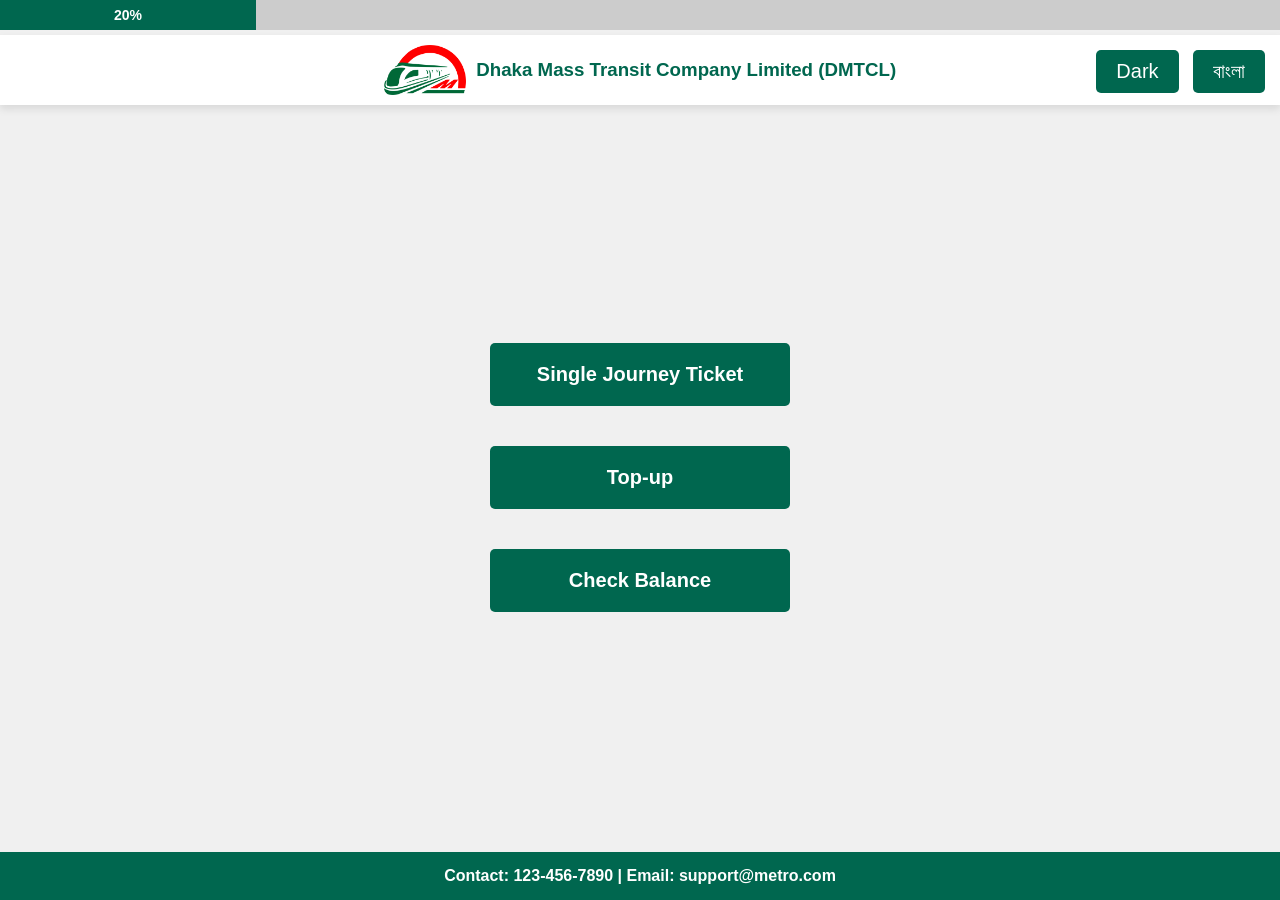
<file: index.html>
<!DOCTYPE html>
<html lang="bn">
<head>
  <meta charset="UTF-8">
  <meta name="viewport" content="width=device-width, initial-scale=1.0">
  <title>MRT Vending Machine</title>
  <link rel="stylesheet" href="./style_index.css">
</head>
<body>

  <!-- Progress Bar Section -->
  <div class="progress-container">
    <div class="progress-bar" id="progressBar">
      20%
    </div>
  </div>

  <!-- Header Section -->
  <div class="header">
    <!-- Logo on the left side -->
    <img src="./dmtcl.png" alt="DMTC Logo">
    <h3 id="headerText">Dhaka Mass Transit Company Limited (DMTCL)</h3>
    <div class="top-right">
      <button id="themeToggle" class="nav-btn">Dark</button>
      <button id="langToggle" class="nav-btn">বাংলা</button>
    </div>
  </div>

  <!-- Main Content Section -->
  <div class="main">
   <a href="./destination.html"> <button class="btn">Single Journey Ticket</button> </a>
   <a href="./place_mrt.html"><button class="btn">Top-up</button></a> 
 <a href="./check_balance_mrt_place.html">  <button class="btn">Check Balance</button> </a>
    <button style="display: none;" class="btn">Help</button>
  </div>

  <!-- Footer Section -->
  <div class="footer">
    <p id="footerText">Contact: 123-456-7890 | Email: support@metro.com</p>
  </div>

  <script>
    // Theme Toggle Logic
    const themeToggle = document.getElementById('themeToggle');
    themeToggle.addEventListener('click', () => {
      document.body.classList.toggle('dark-theme');
    });

    // Language Toggle Logic (Simple Toggle between Bangla and English)
    const langToggle = document.getElementById('langToggle');
    const headerText = document.getElementById('headerText');
    const footerText = document.getElementById('footerText');
    langToggle.addEventListener('click', () => {
      const buttons = document.querySelectorAll('.btn');
      if (langToggle.innerText === 'বাংলা') {
        buttons[0].innerText = 'একক যাত্রার টিকেট';
        buttons[1].innerText = 'টপ-আপ';
        buttons[2].innerText = 'ব্যালেন্স দেখুন';
        buttons[3].innerText = 'সাহায্য';
        headerText.innerText = 'ঢাকা ম্যাস ট্রানজিট কোম্পানি লিমিটেড (ডিএমটিসিএল)';
        footerText.innerText = 'যোগাযোগ: ১২৩-৪৫৬-৭৮৯০ | ইমেইল: support@metro.com';
        langToggle.innerText = 'English';
      } else {
        buttons[0].innerText = 'Single Journey Ticket';
        buttons[1].innerText = 'Top-up';
        buttons[2].innerText = 'Check Balance';
        buttons[3].innerText = 'Help';
        headerText.innerText = 'Dhaka Mass Transit Company Limited (DMTCL)';
        footerText.innerText = 'Contact: 123-456-7890 | Email: support@metro.com';
        langToggle.innerText = 'বাংলা';
      }
    });
  </script>
</body>
</html>
</file>
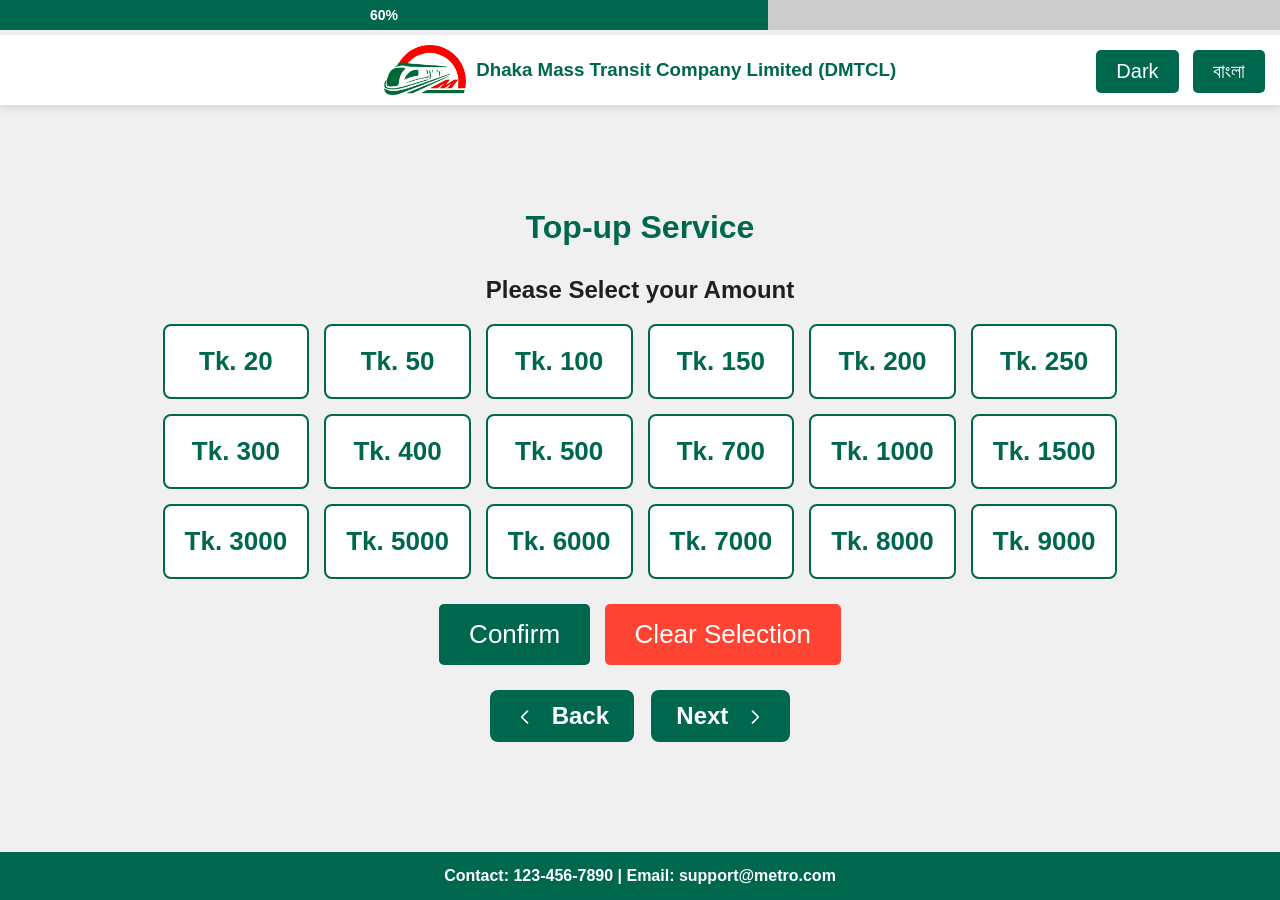
<file: amount.html>
<!DOCTYPE html>
<html lang="bn">
<head>
  <meta charset="UTF-8">
  <meta name="viewport" content="width=device-width, initial-scale=1.0">
  <title>MRT Vending Machine</title>
  <link rel="stylesheet" href="./style_amount.css">
  <style>
      /* Reset default margin and padding */
 
  </style>
</head>
<body>

  <!-- Progress Bar Section -->
  <div class="progress-container">
    <div class="progress-bar" id="progressBar">
      60%
    </div>
  </div>

  <!-- Header Section -->
  <div class="header">
    <!-- Logo on the left side -->
    <img src="./dmtcl.png" alt="DMTC Logo">
    <h3 id="headerText">Dhaka Mass Transit Company Limited (DMTCL)</h3>
    <div class="top-right">
      <button id="themeToggle" class="nav-btn">Dark</button>
      <button id="langToggle" class="nav-btn">বাংলা</button>
    </div>
  </div>

  <!-- Main Content Section -->
  <div class="main">
    <h1 style="color:#00674f;margin-top: 15px;">Top-up Service</h1>
    <h2 style="color:#1f1f1f;margin-top: 30px;">Please Select your Amount</h2>
    <div class="button-container-amount">
      <button class="btn-amount">Tk. 20</button>
      <button class="btn-amount">Tk. 50</button>
      <button class="btn-amount">Tk. 100</button>
      <button class="btn-amount">Tk. 150</button>
      <button class="btn-amount">Tk. 200</button>
      <button class="btn-amount">Tk. 250</button>
      <button class="btn-amount">Tk. 300</button>
      <button class="btn-amount">Tk. 400</button>
      <button class="btn-amount">Tk. 500</button>
      <button class="btn-amount">Tk. 700</button>
      <button class="btn-amount">Tk. 1000</button>
      <button class="btn-amount">Tk. 1500</button>
      <button class="btn-amount">Tk. 3000</button>
      <button class="btn-amount">Tk. 5000</button>
      <button class="btn-amount">Tk. 6000</button>
      <button class="btn-amount">Tk. 7000</button>
      <button class="btn-amount">Tk. 8000</button>
      <button class="btn-amount">Tk. 9000</button>
    </div>
    <div>

    </div>

    <div class="btn-container">
        <button class="confirm-btn" id="confirmBtn">Confirm</button>
        <button class="clear-btn" id="clearBtn">Clear Selection</button>
      </div>
     <!-- Added Clear Button -->




       <!-- arrow -->
  <div class="button-container-arrow">
    <!-- Back Button -->
    <button class="btn-arrow btn-back" onclick="goBack()">
      <svg xmlns="http://www.w3.org/2000/svg" fill="none" viewBox="0 0 24 24" stroke="currentColor" width="20" height="20">
        <path stroke-linecap="round" stroke-linejoin="round" stroke-width="2" d="M15 19l-7-7 7-7" />
      </svg>
      Back
    </button>

    <!-- Next Button -->
    <button class="btn-arrow btn-next" onclick="goNext()">
      Next
      <svg xmlns="http://www.w3.org/2000/svg" fill="none" viewBox="0 0 24 24" stroke="currentColor" width="20" height="20">
        <path stroke-linecap="round" stroke-linejoin="round" stroke-width="2" d="M15 19l-7-7 7-7" />
      </svg>
    </button>
  </div>
  </div>



  <!-- Modal Section -->
  <div id="amountModal" class="modal">
    <div class="modal-content">
      <h2>Please select an amount before proceeding.</h2>
      <button class="close-btn" id="closeModalBtn">Close</button>
    </div>
  </div>

  <!-- Footer Section -->
  <div class="footer">
    <p id="footerText">Contact: 123-456-7890 | Email: support@metro.com</p>
  </div>

  <script>
    // Theme Toggle Logic
    const themeToggle = document.getElementById('themeToggle');
    themeToggle.addEventListener('click', () => {
      document.body.classList.toggle('dark-theme');
    });

    // Language Toggle Logic
    const langToggle = document.getElementById('langToggle');
    const headerText = document.getElementById('headerText');
    const footerText = document.getElementById('footerText');
    langToggle.addEventListener('click', () => {
      if (langToggle.innerText === 'বাংলা') {
        headerText.innerText = 'ঢাকা ম্যাস ট্রানজিট কোম্পানি লিমিটেড (ডিএমটিসিএল)';
        footerText.innerText = 'যোগাযোগ: ১২৩-৪৫৬-৭৮৯০ | ইমেইল: support@metro.com';
        langToggle.innerText = 'English';
      } else {
        headerText.innerText = 'Dhaka Mass Transit Company Limited (DMTCL)';
        footerText.innerText = 'Contact: 123-456-7890 | Email: support@metro.com';
        langToggle.innerText = 'বাংলা';
      }
    });

    // Logic for changing button color when clicked
    let selectedAmount = null;
    const amountButtons = document.querySelectorAll('.btn-amount');
    
    amountButtons.forEach(button => {
      button.addEventListener('click', function() {
        // Remove active class from all buttons
        amountButtons.forEach(btn => btn.classList.remove('active'));
        
        // Add active class to the clicked button
        this.classList.add('active');
        
        // Set selected amount
        selectedAmount = this.innerText;
      });
    });

    // Confirm button logic
    const confirmBtn = document.getElementById('confirmBtn');
    const clearBtn = document.getElementById('clearBtn'); // Clear button element
    const amountModal = document.getElementById('amountModal');
    const closeModalBtn = document.getElementById('closeModalBtn');

    confirmBtn.addEventListener('click', () => {
      if (!selectedAmount) {
        // If no amount is selected, show modal
        amountModal.style.display = 'flex';
      } else {
        window.location.href = "./payment_card.html";
        // You can add further logic to proceed with the selected amount
      }
    });

    // Clear button logic
    clearBtn.addEventListener('click', () => {
      // Remove active class from all buttons
      amountButtons.forEach(btn => btn.classList.remove('active'));
      selectedAmount = null; // Reset selected amount
    });

    // Close the modal when the close button is clicked
    closeModalBtn.addEventListener('click', () => {
      amountModal.style.display = 'none';
    });



    function goBack() {
      window.history.back(); // Go to the previous page
    }

    function goNext() {
      window.location.href = './payment_card.html'; // Go to the next page (adjust the URL)
    }
  </script>

</body>
</html>
</file>
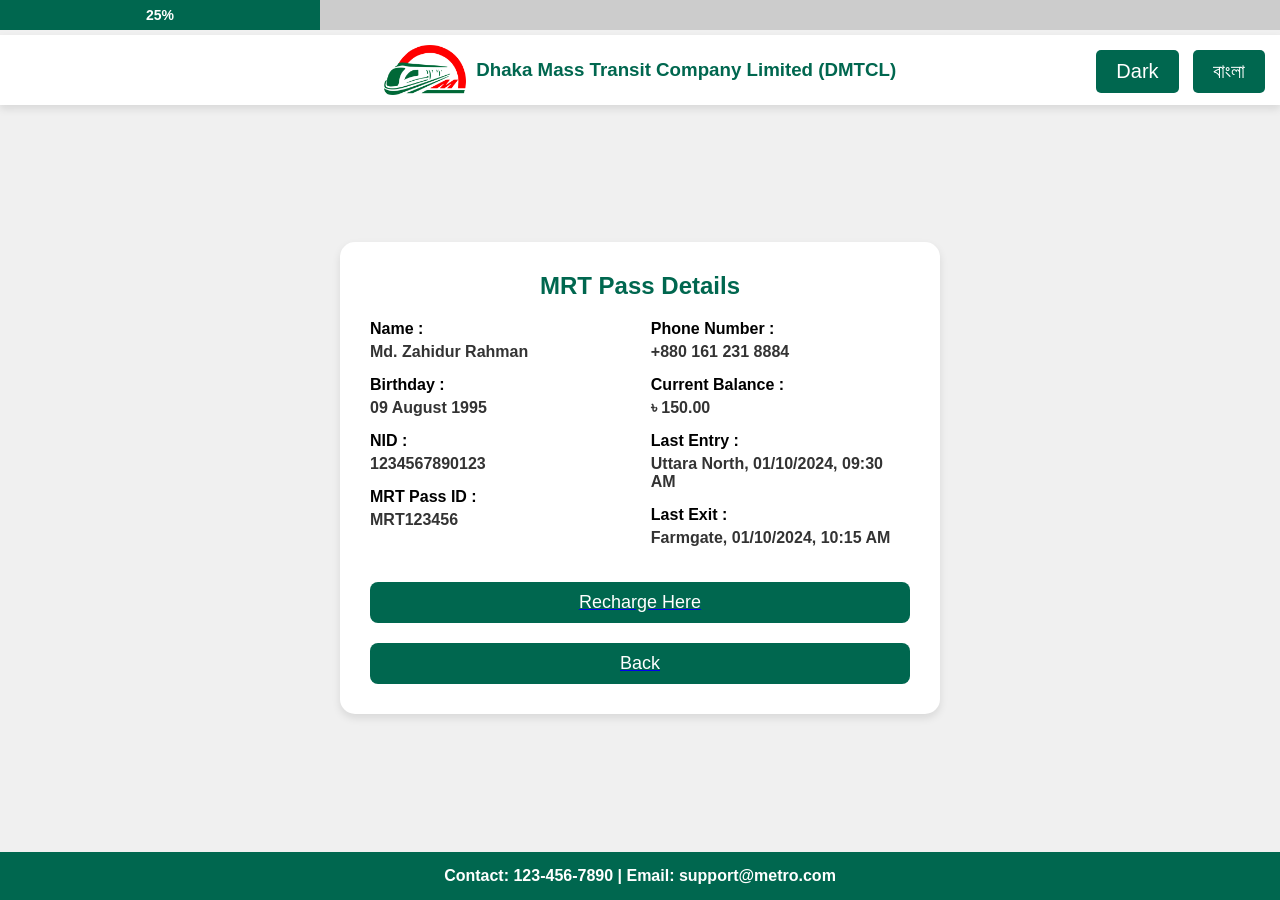
<file: check_balance_main_Screen.html>
<!DOCTYPE html>
<html lang="bn">
<head>
  <meta charset="UTF-8">
  <meta name="viewport" content="width=device-width, initial-scale=1.0">
  <title>MRT Vending Machine</title>
  <link rel="stylesheet" href="./stye_check_balance_main_screen.css">
</head>
<body>

  <!-- Progress Bar Section -->
  <div class="progress-container">
    <div class="progress-bar" id="progressBar">
      25%
    </div>
  </div>

  <!-- Header Section -->
  <div class="header">
    <!-- Logo on the left side -->
    <img src="./dmtcl.png" alt="DMTC Logo">
    <h3 id="headerText">Dhaka Mass Transit Company Limited (DMTCL)</h3>
    <div class="top-right">
      <button id="themeToggle" class="nav-btn">Dark</button>
      <button id="langToggle" class="nav-btn">বাংলা</button>
    </div>
  </div>

  <!-- Main Content Section -->
  <div class="main">
    <div class="card-info">
        <h2>MRT Pass Details</h2>
        
        <div class="info-container">
          <!-- First column -->
          <div class="info-column">
            <div class="info-group">
              <label for="name">Name :</label>
              <span id="name">Md. Zahidur Rahman</span>
            </div>
            
            <div class="info-group">
                <label for="bday">Birthday :</label>
                <span id="nid">09 August 1995</span>
              </div>
            
            <div class="info-group">
              <label for="nid">NID : </label>
              <span id="nid">1234567890123</span>
            </div>
        
            <div class="info-group">
              <label for="mrtPassId">MRT Pass ID : </label>
              <span id="mrtPassId">MRT123456</span>
            </div>
          </div>
    
          <!-- Second column -->
          <div class="info-column">
            <div class="info-group">
              <label for="phone">Phone Number : </label>
              <span id="phone">+880 161 231 8884</span>
            </div>
        
            <div class="info-group">
              <label for="balance">Current Balance : </label>
              <span id="balance">৳ 150.00</span>
            </div>
        
            <div class="info-group">
              <label for="lastEntry">Last Entry : </label>
              <span id="lastEntry">Uttara North, 01/10/2024, 09:30 AM</span>
            </div>
        
            <div class="info-group">
              <label for="lastExit">Last Exit : </label>
              <span id="lastExit">Farmgate, 01/10/2024, 10:15 AM</span>
            </div>
            
          </div>
          
          
        </div>
        <a href="./amount.html">
            <button class="recharge-btn">Recharge Here</button>
        </a>
        <a href="./index.html"><button class="back-btn">Back</button></a>
            
        </a>
  </div>

  <!-- Footer Section -->
  <div class="footer">
    <p id="footerText">Contact: 123-456-7890 | Email: support@metro.com</p>
  </div>

  <script>
    // Theme Toggle Logic
    const themeToggle = document.getElementById('themeToggle');
    themeToggle.addEventListener('click', () => {
      document.body.classList.toggle('dark-theme');
    });

    // Language Toggle Logic (Simple Toggle between Bangla and English)
    const langToggle = document.getElementById('langToggle');
    const headerText = document.getElementById('headerText');
    const footerText = document.getElementById('footerText');
    langToggle.addEventListener('click', () => {
      const buttons = document.querySelectorAll('.btn');
      if (langToggle.innerText === 'বাংলা') {
     
        headerText.innerText = 'ঢাকা ম্যাস ট্রানজিট কোম্পানি লিমিটেড (ডিএমটিসিএল)';
        footerText.innerText = 'যোগাযোগ: ১২৩-৪৫৬-৭৮৯০ | ইমেইল: support@metro.com';
        langToggle.innerText = 'English';
      } else {
 
        headerText.innerText = 'Dhaka Mass Transit Company Limited (DMTCL)';
        footerText.innerText = 'Contact: 123-456-7890 | Email: support@metro.com';
        langToggle.innerText = 'বাংলা';
      }
    });
  </script>
</body>
</html>
</file>
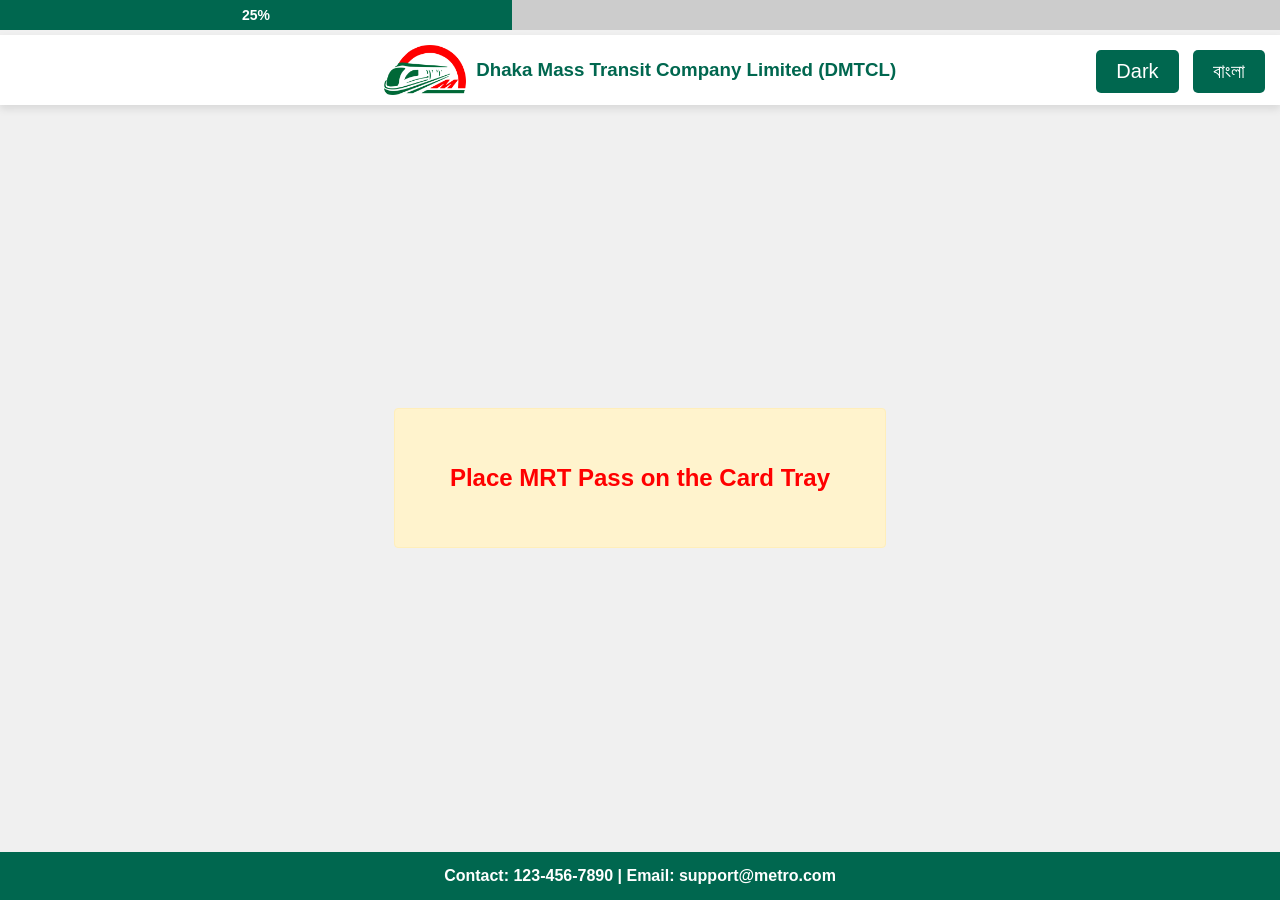
<file: check_balance_mrt_place.html>
<!DOCTYPE html>
<html lang="bn">
<head>
  <meta charset="UTF-8">
  <meta name="viewport" content="width=device-width, initial-scale=1.0">
  <title>MRT Vending Machine</title>
  <link rel="stylesheet" href="./style_place_mrt.css">
</head>
<body>

  <!-- Progress Bar Section -->
  <div class="progress-container">
    <div class="progress-bar" id="progressBar">
      25%
    </div>
  </div>

  <!-- Header Section -->
  <div class="header">
    <!-- Logo on the left side -->
    <img src="./dmtcl.png" alt="DMTC Logo">
    <h3 id="headerText">Dhaka Mass Transit Company Limited (DMTCL)</h3>
    <div class="top-right">
      <button id="themeToggle" class="nav-btn">Dark</button>
      <button id="langToggle" class="nav-btn">বাংলা</button>
    </div>
  </div>

  <!-- Main Content Section -->
  <div class="main">
    <div class="alert alert-warning">
        Place MRT Pass on the Card Tray
        
    </div>
  </div>

  <!-- Footer Section -->
  <div class="footer">
    <p id="footerText">Contact: 123-456-7890 | Email: support@metro.com</p>
  </div>

  <script>
    // Theme Toggle Logic
    const themeToggle = document.getElementById('themeToggle');
    themeToggle.addEventListener('click', () => {
      document.body.classList.toggle('dark-theme');
    });

    // Language Toggle Logic (Simple Toggle between Bangla and English)
    const langToggle = document.getElementById('langToggle');
    const headerText = document.getElementById('headerText');
    const footerText = document.getElementById('footerText');
    langToggle.addEventListener('click', () => {
      const buttons = document.querySelectorAll('.btn');
      if (langToggle.innerText === 'বাংলা') {
        
         
        headerText.innerText = 'ঢাকা ম্যাস ট্রানজিট কোম্পানি লিমিটেড (ডিএমটিসিএল)';
        footerText.innerText = 'যোগাযোগ: ১২৩-৪৫৬-৭৮৯০ | ইমেইল: support@metro.com';
        langToggle.innerText = 'English';
      } else {
        headerText.innerText = 'Dhaka Mass Transit Company Limited (DMTCL)';
        footerText.innerText = 'Contact: 123-456-7890 | Email: support@metro.com';
        langToggle.innerText = 'বাংলা';
      }
    });

         function redirectAfterDelay() {
            // Wait for 5 seconds (5000 milliseconds) and then redirect
            setTimeout(function() {
                window.location.href = "check_balance_main_Screen.html"; // Replace with your target URL
            }, 3000);
        }

        // Call the function to initiate the redirection
        redirectAfterDelay();
  
  </script>
</body>
</html>
</file>
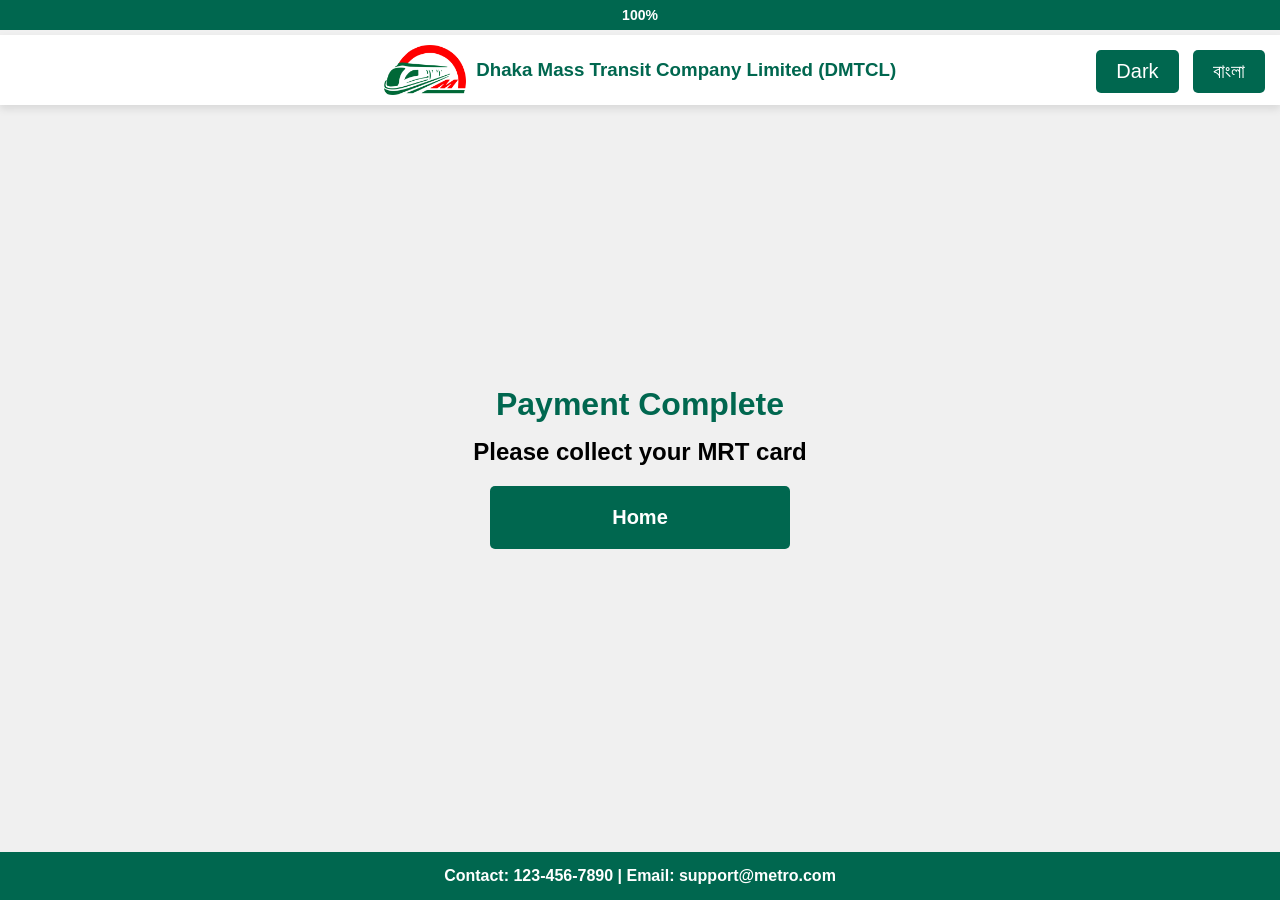
<file: completed.html>
<!DOCTYPE html>
<html lang="bn">
<head>
  <meta charset="UTF-8">
  <meta name="viewport" content="width=device-width, initial-scale=1.0">
  <title>MRT Vending Machine</title>
  <link rel="stylesheet" href="./completed.css">
</head>
<body>

  <!-- Progress Bar Section -->
  <div class="progress-container">
    <div class="progress-bar" id="progressBar">
      100%
    </div>
  </div>

  <!-- Header Section -->
  <div class="header">
    <!-- Logo on the left side -->
    <img src="./dmtcl.png" alt="DMTCL Logo">
    <h3 id="headerText">Dhaka Mass Transit Company Limited (DMTCL)</h3>
    <div class="top-right">
      <button id="themeToggle" class="nav-btn">Dark</button>
      <button id="langToggle" class="nav-btn">বাংলা</button>
    </div>
  </div>

  <!-- Main Content Section -->
  <div class="main">
    <div class="message-container" style="text-align: center; margin-top: 00px;">
      
      <h1 style="color: #00674f; font-size: 32px;">Payment Complete</h1>
      <p style="font-size: 24px;margin-top: 15px;">Please collect your MRT card</p>
      <a href="./index.html">
        <button class="btn ">Home</button>
      </a>
    </div>
  </div>

  <!-- Footer Section -->
  <div class="footer">
    <p id="footerText">Contact: 123-456-7890 | Email: support@metro.com</p>
  </div>

  <script>
    // Theme Toggle Logic
    const themeToggle = document.getElementById('themeToggle');
    themeToggle.addEventListener('click', () => {
      document.body.classList.toggle('dark-theme');
    });

    // Language Toggle Logic (Simple Toggle between Bangla and English)
    const langToggle = document.getElementById('langToggle');
    const headerText = document.getElementById('headerText');
    const footerText = document.getElementById('footerText');
    langToggle.addEventListener('click', () => {
      const buttons = document.querySelectorAll('.btn');
      if (langToggle.innerText === 'বাংলা') {
 
        headerText.innerText = 'ঢাকা ম্যাস ট্রানজিট কোম্পানি লিমিটেড (ডিএমটিসিএল)';
        footerText.innerText = 'যোগাযোগ: ১২৩-৪৫৬-৭৮৯০ | ইমেইল: support@metro.com';
        langToggle.innerText = 'English';
      } else {
 
        headerText.innerText = 'Dhaka Mass Transit Company Limited (DMTCL)';
        footerText.innerText = 'Contact: 123-456-7890 | Email: support@metro.com';
        langToggle.innerText = 'বাংলা';
      }
    });
  </script>
</body>
</html>
</file>
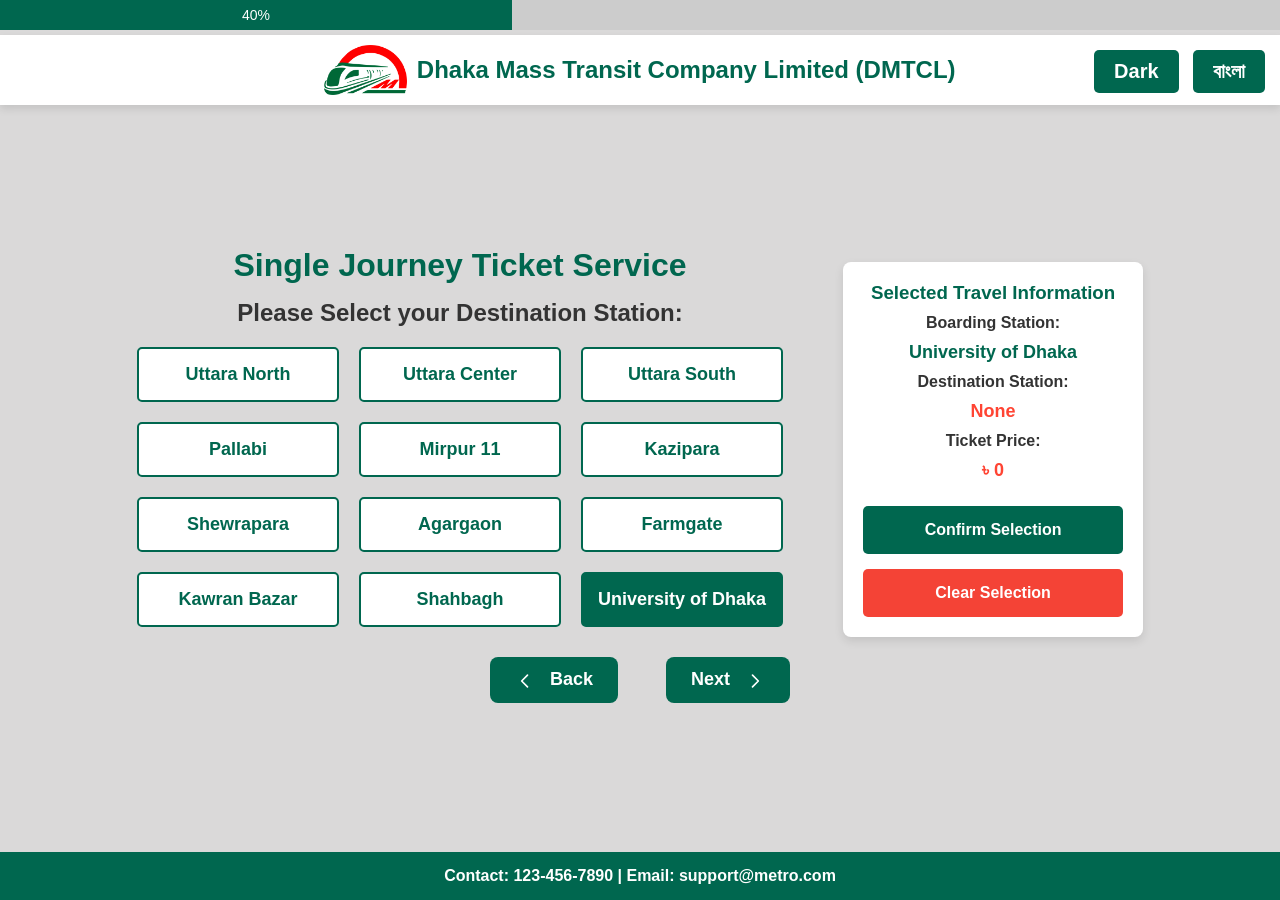
<file: destination.html>
<!DOCTYPE html>
<html lang="bn">
<head>
  <meta charset="UTF-8">
  <meta name="viewport" content="width=device-width, initial-scale=1.0">
  <title>MRT Vending Machine</title>
  <link rel="stylesheet" href="./style_destination.css">
</head>
<body>

  <!-- Progress Bar Section -->
  <div class="progress-container">
    <div class="progress-bar" id="progressBar">
      40%
    </div>
  </div>

  <!-- Header Section -->
  <div class="header">
    <!-- Logo on the left side -->
    <img src="./dmtcl.png" alt="DMTC Logo">
    <h2 id="companyName">Dhaka Mass Transit Company Limited (DMTCL)</h2>
    <div class="top-right">
      <button style="font-weight: bold;" id="themeToggle" class="nav-btn">Dark</button>
      <button style="font-weight: bold;" id="langToggle" class="nav-btn">বাংলা</button>
    </div>
  </div>

  <div class="container">
    <div class="left-column">
      <h1 style="color:#00674f;" id="selectStation">Single Journey Ticket Service</h1>  
      <h2 class="destination_h2" style=" margin-top: 15px;" id="selectStation">Please Select your Destination Station:</h2>
        <div class="station-selection">
            <button class="station-btn" data-price="60">Uttara North</button>
            <button class="station-btn" data-price="55">Uttara Center</button>
            <button class="station-btn" data-price="50">Uttara South</button>
            <button class="station-btn" data-price="45">Pallabi</button>
            <button class="station-btn" data-price="40">Mirpur 11</button>
            <button class="station-btn" data-price="35">Kazipara</button>
            <button class="station-btn" data-price="30">Shewrapara</button>
            <button class="station-btn" data-price="25">Agargaon</button>
            <button class="station-btn" data-price="20">Farmgate</button>
            <button class="station-btn" data-price="15">Kawran Bazar</button>
            <button class="station-btn" data-price="10">Shahbagh</button>
            <button class="station-btn station-btn-current" data-price="0">University of Dhaka</button>
        </div>
    </div>
    
    <div class="right-column">
      <div class="travel-info-card">
        <h3 id="travelInfoHeader">Selected Travel Information</h3>
        <div class="info">
            <p><strong id="boardingLabel">Boarding Station:</strong></p> 
            <p><span id="boardingInfo">University of Dhaka</span></p>
            <p><strong id="destinationLabel">Destination Station:</strong></p> 
            <p><span id="destinationInfo">None</span></p>
            <p><strong id="priceLabel">Ticket Price:</strong></p> 
            <p><span id="priceInfo">৳ 0</span></p>

            <button class="confirm-btn" id="confirmBtn">Confirm Selection</button>
            <button class="clear-btn" id="clearBtn">Clear Selection</button>
        </div>
      </div>
    </div>


  </div>
  <div class="button-container">
    <!-- Back Button -->
    

    <button class="btn-arrow btn-back" onclick="goBack()">
      <svg xmlns="http://www.w3.org/2000/svg" fill="none" viewBox="0 0 24 24" stroke="currentColor" width="20" height="20">
        <path stroke-linecap="round" stroke-linejoin="round" stroke-width="2" d="M15 19l-7-7 7-7" />
      </svg>
      Back
    </button> 

    <!-- Next Button -->
    <button class="btn-arrow btn-next" onclick="goNext()">
      Next
      <svg xmlns="http://www.w3.org/2000/svg" fill="none" viewBox="0 0 24 24" stroke="currentColor" width="20" height="20">
        <path stroke-linecap="round" stroke-linejoin="round" stroke-width="2" d="M15 19l-7-7 7-7" />
      </svg>
    </button>
  </div>
  <!-- Footer Section -->
  <div class="footer">
    <p style="font-weight: bold;" id="contactInfo">Contact: 123-456-7890 | Email: support@metro.com</p>
  </div>

  <script>
    // Theme Toggle Logic
    const themeToggle = document.getElementById('themeToggle');
    themeToggle.addEventListener('click', () => {
      document.body.classList.toggle('dark-theme');
    });

    // Language Toggle Logic (Simple Toggle between Bangla and English)
    const langToggle = document.getElementById('langToggle');
    langToggle.addEventListener('click', () => {
      const buttons = document.querySelectorAll('.station-btn');
      const companyName = document.getElementById('companyName');
      const selectStation = document.getElementById('selectStation');
      const travelInfoHeader = document.getElementById('travelInfoHeader');
      const boardingLabel = document.getElementById('boardingLabel');
      const destinationLabel = document.getElementById('destinationLabel');
      const priceLabel = document.getElementById('priceLabel');
      const confirmBtn = document.getElementById('confirmBtn');
      const clearBtn = document.getElementById('clearBtn');
      const contactInfo = document.getElementById('contactInfo');

      if (langToggle.innerText === 'বাংলা') {
        // Change station button text
        buttons[0].innerText = 'উত্তরা উত্তর';
        buttons[1].innerText = 'উত্তরা কেন্দ্র';
        buttons[2].innerText = 'উত্তরা দক্ষিণ';
        buttons[3].innerText = 'পল্লবী';
        buttons[4].innerText = 'মিরপুর ১১';
        buttons[5].innerText = 'কাজীপাড়া';
        buttons[6].innerText = 'শেওড়াপাড়া';
        buttons[7].innerText = 'আগারগাঁও';
        buttons[8].innerText = 'ফার্মগেট';
        buttons[9].innerText = 'কাওরান বাজার';
        buttons[10].innerText = 'শাহবাগ';
        buttons[11].innerText = 'ঢাকা বিশ্ববিদ্যালয়';

        // Change other texts to Bangla
        companyName.innerText = 'ঢাকা ম্যাস ট্রানজিট কোম্পানি লিমিটেড (ডিএমটিসিএল)';
        selectStation.innerText = 'অনুগ্রহ করে আপনার গন্তব্যস্থান নির্বাচন করুন:';
        travelInfoHeader.innerText = 'নির্বাচিত ভ্রমণ তথ্য';
        boardingLabel.innerText = 'বোর্ডিং স্টেশন:';
        destinationLabel.innerText = 'গন্তব্যস্থান স্টেশন:';
        priceLabel.innerText = 'টিকিট মূল্য:';
        confirmBtn.innerText = 'নির্বাচন নিশ্চিত করুন';
        clearBtn.innerText = 'নির্বাচন মুছুন';
        contactInfo.innerText = 'যোগাযোগ: ১২৩-৪৫৬-৭৮৯০ | ইমেইল: support@metro.com';
        
        langToggle.innerText = 'English';
      } else {
        // Change station button text back to English
        buttons[0].innerText = 'Uttara North';
        buttons[1].innerText = 'Uttara Center';
        buttons[2].innerText = 'Uttara South';
        buttons[3].innerText = 'Pallabi';
        buttons[4].innerText = 'Mirpur 11';
        buttons[5].innerText = 'Kazipara';
        buttons[6].innerText = 'Shewrapara';
        buttons[7].innerText = 'Agargaon';
        buttons[8].innerText = 'Farmgate';
        buttons[9].innerText = 'Kawran Bazar';
        buttons[10].innerText = 'Shahbagh';
        buttons[11].innerText = 'University of Dhaka';

        // Change other texts back to English
        companyName.innerText = 'Dhaka Mass Transit Company Limited (DMTCL)';
        selectStation.innerText = 'Please Select your Destination Station:';
        travelInfoHeader.innerText = 'Selected Travel Information';
        boardingLabel.innerText = 'Boarding Station:';
        destinationLabel.innerText = 'Destination Station:';
        priceLabel.innerText = 'Ticket Price:';
        confirmBtn.innerText = 'Confirm Selection';
        clearBtn.innerText = 'Clear Selection';
        contactInfo.innerText = 'Contact: 123-456-7890 | Email: support@metro.com';

        langToggle.innerText = 'বাংলা';
      }
    });
    function goBack() {
      window.history.back(); // Go to the previous page
    }

    function goNext() {
      window.location.href = './ticket_count.html'; // Go to the next page (adjust the URL)
    }
    // Station Selection Logic
    const stationButtons = document.querySelectorAll('.station-btn');
    const boardingInfo = document.getElementById('boardingInfo');
    const destinationInfo = document.getElementById('destinationInfo');
    const priceInfo = document.getElementById('priceInfo');

    // Add click event for each station button
    stationButtons.forEach(button => {
      button.addEventListener('click', () => {
        // Remove the 'selected' class from all buttons
        stationButtons.forEach(btn => btn.classList.remove('selected'));

        // Add the 'selected' class to the clicked button
        button.classList.add('selected');

        // Update the destination info text and price info
        destinationInfo.innerText = button.innerText;
        priceInfo.innerText = `৳ ${button.getAttribute('data-price')}`;
      });
    });

    // Clear Selection Logic
    const clearBtnElement = document.getElementById('clearBtn');
    clearBtnElement.addEventListener('click', () => {
       
      destinationInfo.innerText = 'None';
      priceInfo.innerText = '৳ 0';
      stationButtons.forEach(btn => btn.classList.remove('selected'));
    });

    // Confirm Selection Logic (can be expanded to submit selections)
    const confirmBtnElement = document.getElementById('confirmBtn');
    confirmBtnElement.addEventListener('click', () => {
   
      if(priceInfo.innerText!="৳ 0"){
        window.location.href = "./ticket_count.html";
      }
      
    });
  </script>
</body>
</html>
</file>
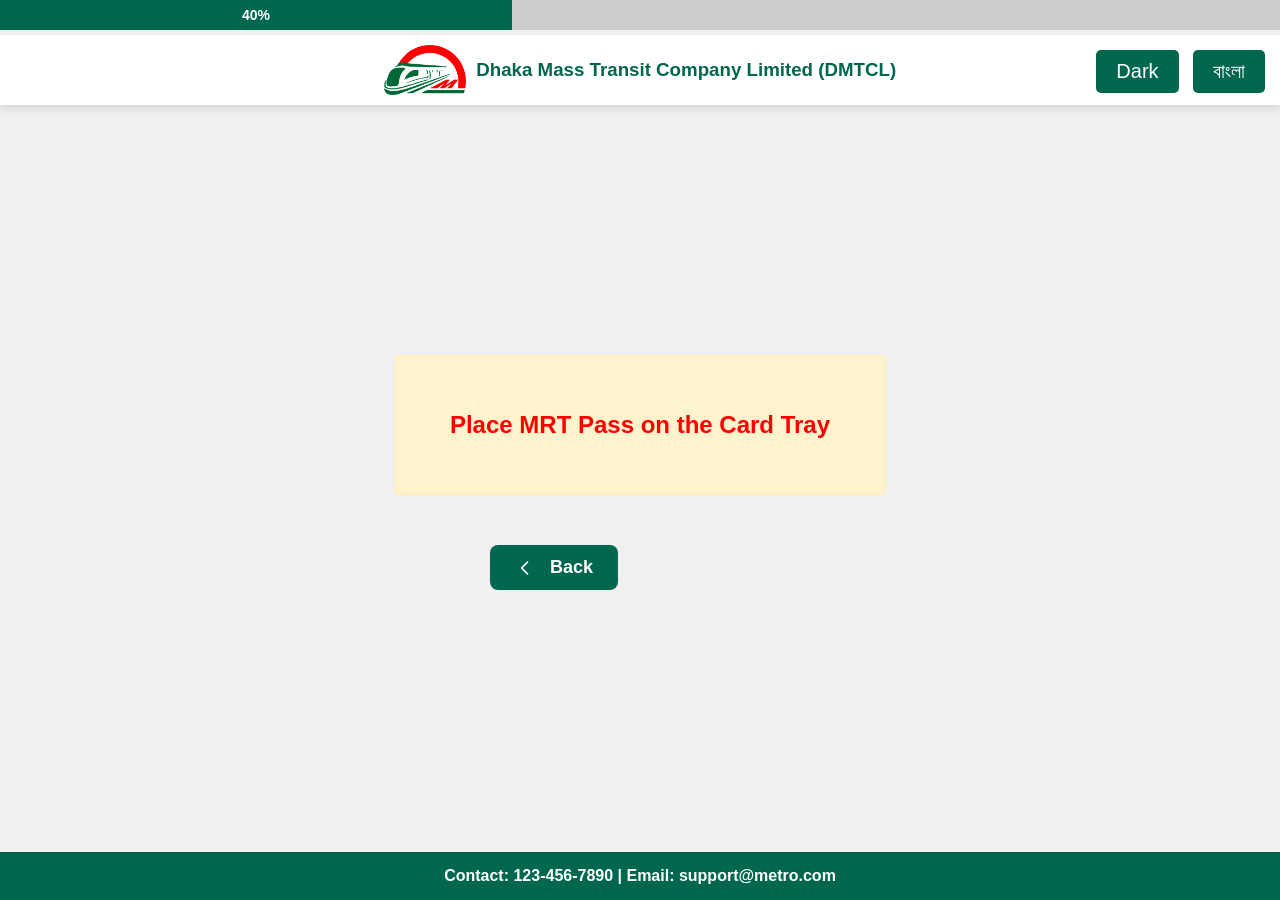
<file: place_mrt.html>
<!DOCTYPE html>
<html lang="bn">
<head>
  <meta charset="UTF-8">
  <meta name="viewport" content="width=device-width, initial-scale=1.0">
  <title>MRT Vending Machine</title>
  <link rel="stylesheet" href="./style_place_mrt.css">
</head>
<body>

  <!-- Progress Bar Section -->
  <div class="progress-container">
    <div class="progress-bar" id="progressBar">
      40%
    </div>
  </div>

  <!-- Header Section -->
  <div class="header">
    <!-- Logo on the left side -->
    <img src="./dmtcl.png" alt="DMTC Logo">
    <h3 id="headerText">Dhaka Mass Transit Company Limited (DMTCL)</h3>
    <div class="top-right">
      <button id="themeToggle" class="nav-btn">Dark</button>
      <button id="langToggle" class="nav-btn">বাংলা</button>
    </div>
  </div>

  <!-- Main Content Section -->
  <div class="main">
    <div class="alert alert-warning">
        Place MRT Pass on the Card Tray    
    </div>





        <!-- Container for Back and Next Buttons -->
        <div class="button-container-arrow">
          <!-- Back Button -->
          <button class="btn-arrow btn-back" onclick="goBack()">
            <svg xmlns="http://www.w3.org/2000/svg" fill="none" viewBox="0 0 24 24" stroke="currentColor" width="20" height="20">
              <path stroke-linecap="round" stroke-linejoin="round" stroke-width="2" d="M15 19l-7-7 7-7" />
            </svg>
            Back
          </button>
      
          <!-- Next Button -->
          <!-- <button class="btn-arrow btn-next" onclick="goNext()">
            Next
            <svg xmlns="http://www.w3.org/2000/svg" fill="none" viewBox="0 0 24 24" stroke="currentColor" width="20" height="20">
              <path stroke-linecap="round" stroke-linejoin="round" stroke-width="2" d="M15 19l-7-7 7-7" />
            </svg>
          </button> -->
        </div>
  </div>



  <!-- Footer Section -->
  <div class="footer">
    <p id="footerText">Contact: 123-456-7890 | Email: support@metro.com</p>
  </div>

  <script>
    // Theme Toggle Logic
    const themeToggle = document.getElementById('themeToggle');
    themeToggle.addEventListener('click', () => {
      document.body.classList.toggle('dark-theme');
    });

    // Language Toggle Logic (Simple Toggle between Bangla and English)
    const langToggle = document.getElementById('langToggle');
    const headerText = document.getElementById('headerText');
    const footerText = document.getElementById('footerText');
    langToggle.addEventListener('click', () => {
      const buttons = document.querySelectorAll('.btn');
      if (langToggle.innerText === 'বাংলা') {
        
         
        headerText.innerText = 'ঢাকা ম্যাস ট্রানজিট কোম্পানি লিমিটেড (ডিএমটিসিএল)';
        footerText.innerText = 'যোগাযোগ: ১২৩-৪৫৬-৭৮৯০ | ইমেইল: support@metro.com';
        langToggle.innerText = 'English';
      } else {
        headerText.innerText = 'Dhaka Mass Transit Company Limited (DMTCL)';
        footerText.innerText = 'Contact: 123-456-7890 | Email: support@metro.com';
        langToggle.innerText = 'বাংলা';
      }
    });

         function redirectAfterDelay() {
            // Wait for 5 seconds (5000 milliseconds) and then redirect
            setTimeout(function() {
                window.location.href = "./amount.html"; // Replace with your target URL
            }, 3000);
        }

        // Call the function to initiate the redirection
       redirectAfterDelay();



       function goBack() {
      window.history.back(); // Go to the previous page
    }

    function goNext() {
      window.location.href = './next-page.html'; // Go to the next page (adjust the URL)
    }
  
  </script>
</body>
</html>
</file>
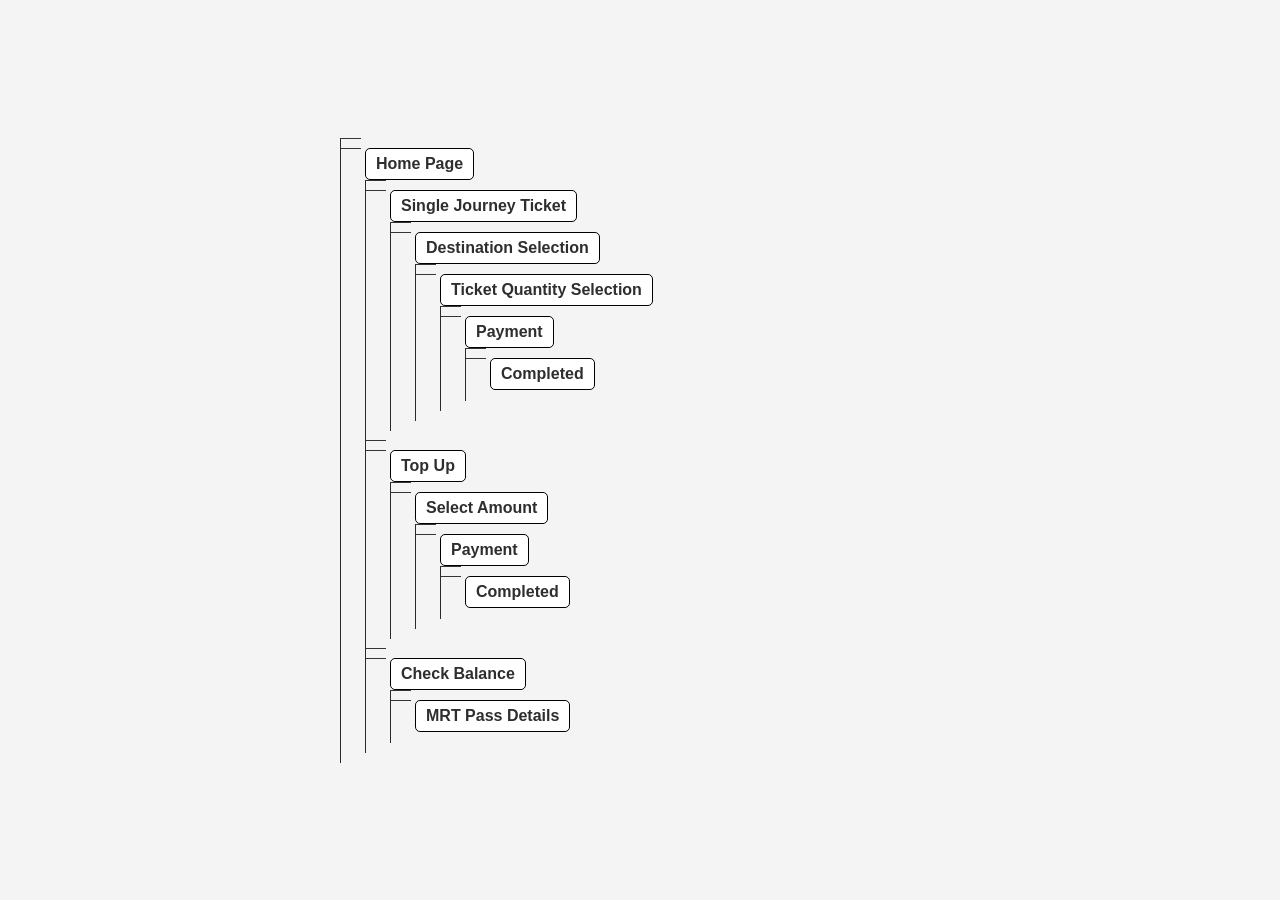
<file: test.html>
<!DOCTYPE html>
<html lang="en">
<head>
    <meta charset="UTF-8">
    <meta name="viewport" content="width=device-width, initial-scale=1.0">
    <title>Tree Testing Structure</title>
    <style>
        * {
            margin: 0;
            padding: 0;
            box-sizing: border-box;
        }

        body {
            font-family: Arial, sans-serif;
            background-color: #f4f4f4;
            display: flex;
            justify-content: center;
            align-items: center;
            height: 100vh;
        }

        .tree {
            width: 100%;
            max-width: 600px;
        }

        .tree ul {
            list-style-type: none;
            position: relative;
            padding-left: 20px;
        }

        .tree li {
            margin: 0;
            padding: 10px 5px;
            line-height: 20px;
            color: #2e2e2e;
            font-weight: 700;
            position: relative;
        }

        .tree li::before, .tree li::after {
            content: '';
            position: absolute;
            top: 0;
            left: -20px;
            border-left: 1px solid #2b2b2b;
            border-top: 1px solid #353535;
            width: 20px;
            height: 100%;
        }

        .tree li::before {
            top: 10px;
            height: 100%;
        }

        .tree li:last-child::before {
            height: 10px;
        }

        .tree li span {
            display: inline-block;
            border: 1px solid #000000;
            padding: 5px 10px;
            text-decoration: none;
            background-color: #fff;
            border-radius: 5px;
            transition: all 0.5s;
        }

        .tree li span:hover {
            background-color: #c8e4f8;
            color: #000;
        }

        .hidden {
            display: none;
        }
    </style>
</head>
<body>

    <div class="tree">
        <ul>
            <li>
                <span>Home Page</span>
                <ul>
                    <li>
                        <span>Single Journey Ticket</span>
                        <ul>
                            <li>
                                <span>Destination Selection</span>
                                <ul>
                                    <li>
                                        <span>Ticket Quantity Selection</span>
                                        <ul>
                                            <li>
                                                <span>Payment</span>
                                                <ul>
                                                    <li><span>Completed</span></li>
                                                </ul>
                                            </li>
                                        </ul>
                                    </li>
                                </ul>
                            </li>
                        </ul>
                    </li>
                    <li>
                        <span>Top Up</span>
                        <ul>
                            <li>
                                <span>Select Amount</span>
                                <ul>
                                    <li>
                                        <span>Payment</span>
                                        <ul>
                                            <li><span>Completed</span></li>
                                        </ul>
                                    </li>
                                </ul>
                            </li>
                        </ul>
                    </li>
                    <li>
                        <span>Check Balance</span>
                        <ul>
                            <li><span>MRT Pass Details</span></li>
                        </ul>
                    </li>
                </ul>
            </li>
        </ul>
    </div>

    <script>
        document.addEventListener("DOMContentLoaded", function() {
            var treeToggles = document.querySelectorAll(".tree li span");

            treeToggles.forEach(function(toggle) {
                toggle.addEventListener("click", function() {
                    var nextUl = this.nextElementSibling;
                    if (nextUl) {
                        nextUl.classList.toggle("hidden");
                    }
                });
            });
        });
    </script>

</body>
</html>
</file>
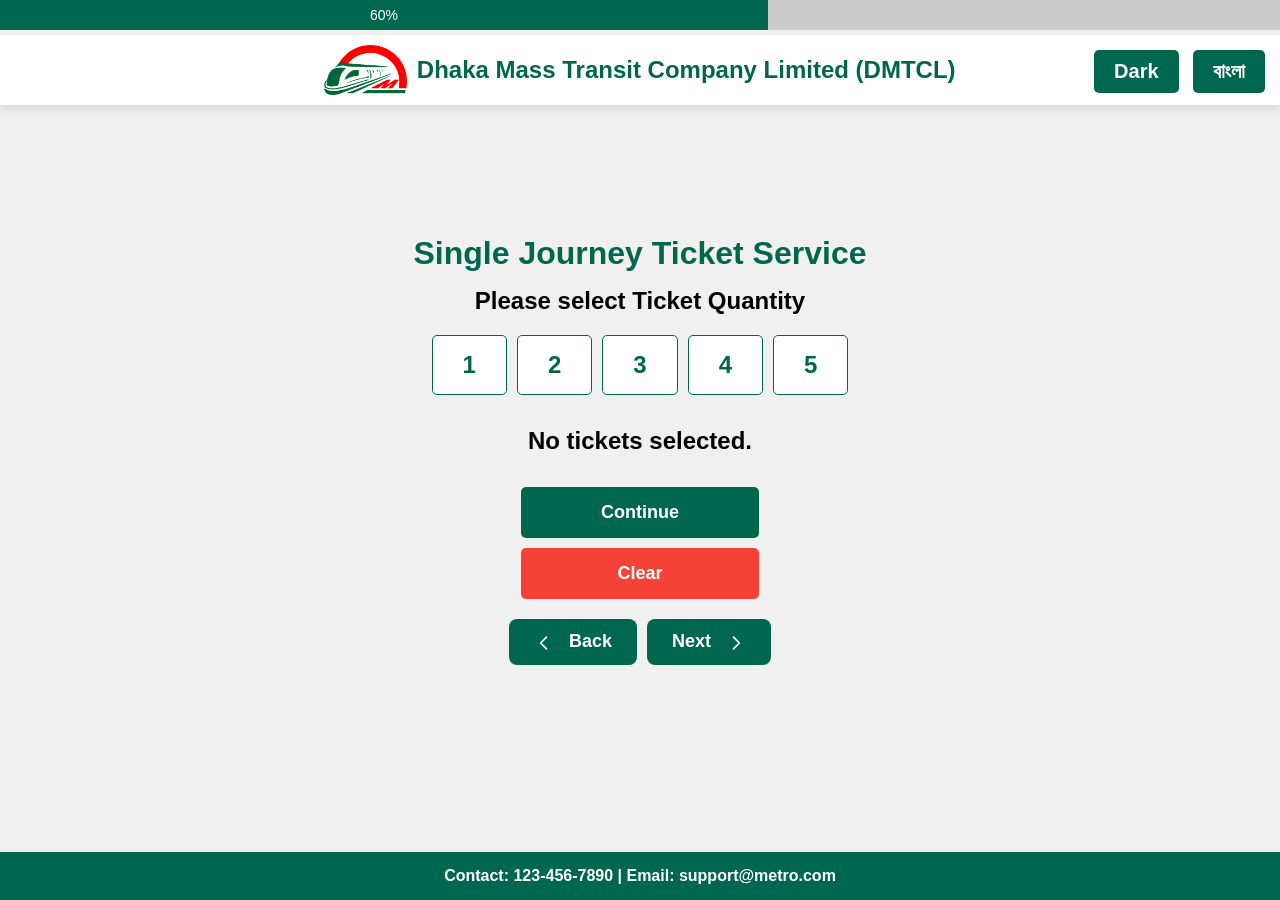
<file: ticket_count.html>
<!DOCTYPE html>
<html lang="bn">
<head>
  <meta charset="UTF-8">
  <meta name="viewport" content="width=device-width, initial-scale=1.0">
  <title>MRT Vending Machine</title>
  <link rel="stylesheet" href="./style_ticket_count.css">
  <style>


    /* Selected button style */
    .ticket-btn.selected {
      background-color: #f44336; /* Change the selected button to orange */
      border: none;
      color: white;
    }

    .dark-theme .ticket-btn.selected {
      background-color: #fc685d;;
    }

    .button-container-btn {
      margin-top: 20px;
    }

    .button-container {
      display: flex;
      justify-content: center;
      margin: 20px;
    }

    .footer, .header {
      text-align: center;
      padding: 10px;
    }

    .main {
      text-align: center;
    }
  </style>
</head>
<body>

  <!-- Progress Bar Section -->
  <div class="progress-container">
    <div class="progress-bar" id="progressBar">
      60%
    </div>
  </div>

  <!-- Header Section -->
  <div class="header">
    <!-- Logo on the left side -->
    <img src="./dmtcl.png" alt="DMTC Logo">
    <h2 id="headerText">Dhaka Mass Transit Company Limited (DMTCL)</h2>
    <div class="top-right">
      <button id="themeToggle" style="font-weight: bold;" class="nav-btn">Dark</button>
      <button id="langToggle" style="font-weight: bold;" class="nav-btn">বাংলা</button>
    </div>
  </div>

  <!-- Main Content Section -->
  <div class="main" style="margin-top: 20px;">
    <h1 style="color:#00674f;" id="selectStation">Single Journey Ticket Service</h1>  
    <h2 id="ticketHeading" style="margin-top: 15px;">Please select Ticket Quantity</h2>

    <!-- Ticket Button Selection -->
    <div class="button-container">
      <button class="ticket-btn" id="ticket1" data-value="1">1</button>
      <button class="ticket-btn" id="ticket2" data-value="2">2</button>
      <button class="ticket-btn" id="ticket3" data-value="3">3</button>
      <button class="ticket-btn" id="ticket4" data-value="4">4</button>
      <button class="ticket-btn" id="ticket5" data-value="5">5</button>
    </div>

    <!-- Information label for how many tickets are selected -->
    <h2 id="ticketCountInfo" style="font-weight: bold; margin: 12px 0px 12px 0px; text-align: center;">No tickets selected.</h2>

    <!-- Informational text above continue button to describe next step -->
    <!-- <p id="actionText" style="font-weight: bold; text-align: center;">Click 'Continue' to proceed with your selection.</p> -->

    <div class="button-container-btn">
      <button id="confirmButton">Continue</button>
      <button id="clearButton">Clear</button>
    </div>


      <!-- Container for Back and Next Buttons -->
  <div class="button-container">
    <!-- Back Button -->
   <button class="btn-arrow btn-back" onclick="goBack()">
      <svg xmlns="http://www.w3.org/2000/svg" fill="none" viewBox="0 0 24 24" stroke="currentColor" width="20" height="20">
        <path stroke-linecap="round" stroke-linejoin="round" stroke-width="2" d="M15 19l-7-7 7-7" />
      </svg>
      Back
    </button>
   
    <!-- Next Button -->
    <button class="btn-arrow btn-next" onclick="goNext()">
      Next
      <svg xmlns="http://www.w3.org/2000/svg" fill="none" viewBox="0 0 24 24" stroke="currentColor" width="20" height="20">
        <path stroke-linecap="round" stroke-linejoin="round" stroke-width="2" d="M15 19l-7-7 7-7" />
      </svg>
    </button>
  </div>
  </div>

 

  <!-- Footer Section -->
  <div class="footer">
    <p id="footerText" style="font-weight: bold;">Contact: 123-456-7890 | Email: support@metro.com</p>
  </div>

  <script>
    // Theme Toggle Logic
    const themeToggle = document.getElementById('themeToggle');
    themeToggle.addEventListener('click', () => {
      document.body.classList.toggle('dark-theme');
    });

    // Language Toggle Logic
    const langToggle = document.getElementById('langToggle');
    const headerText = document.getElementById('headerText');
    const footerText = document.getElementById('footerText');
    const ticketHeading = document.getElementById('ticketHeading');
    const ticketCountInfo = document.getElementById('ticketCountInfo');
    const actionText = document.getElementById('actionText');

    // Ticket Buttons
    const ticket1 = document.getElementById('ticket1');
    const ticket2 = document.getElementById('ticket2');
    const ticket3 = document.getElementById('ticket3');
    const ticket4 = document.getElementById('ticket4');
    const ticket5 = document.getElementById('ticket5');

    const confirmButton = document.getElementById('confirmButton');
    const clearButton = document.getElementById('clearButton');

    // Variable to store the selected ticket count
    let selectedTickets = 0;

    // Function to update the ticket count information
    function updateTicketCountInfo() {
      if (selectedTickets === 0) {
        ticketCountInfo.innerText = 'No tickets selected.';
      } else {
        ticketCountInfo.innerText = `You have selected ${selectedTickets} ticket(s).`;
      }
    }

    // Add event listeners to each ticket button
    const ticketButtons = [ticket1, ticket2, ticket3, ticket4, ticket5];
    ticketButtons.forEach(button => {
      button.addEventListener('click', () => {
        // Remove 'selected' class from all buttons
        ticketButtons.forEach(btn => btn.classList.remove('selected'));

        // Add 'selected' class to the clicked button
        button.classList.add('selected');

        // Update the selectedTickets variable
        selectedTickets = parseInt(button.getAttribute('data-value'));

        // Update the ticket count information
        updateTicketCountInfo();
      });
    });

    // Clear button logic
    clearButton.addEventListener('click', () => {
      // Reset selected tickets
      selectedTickets = 0;

      // Remove 'selected' class from all buttons
      ticketButtons.forEach(btn => btn.classList.remove('selected'));

      // Update the ticket count information
      updateTicketCountInfo();
    });

    // Confirm button logic
    confirmButton.addEventListener('click', () => {
      if (selectedTickets === 0) {
        alert('Please select a ticket quantity before proceeding.');
      } else {
        window.location.href = "./payment_pass.html";
      }
    });

    // Language toggle functionality
    langToggle.addEventListener('click', () => {
      if (langToggle.innerText === 'বাংলা') {
        // Change buttons, header, and footer to Bangla
        headerText.innerText = 'ঢাকা ম্যাস ট্রানজিট কোম্পানি লিমিটেড (ডিএমটিসিএল)';
        footerText.innerText = 'যোগাযোগ: ১২৩-৪৫৬-৭৮৯০ | ইমেইল: support@metro.com';
        ticketHeading.innerText = 'অনুগ্রহ করে টিকিটের পরিমাণ নির্বাচন করুন';
        ticket1.innerText = '১';
        ticket2.innerText = '২';
        ticket3.innerText = '৩';
        ticket4.innerText = '৪';
        ticket5.innerText = '৫';
        ticketCountInfo.innerText = 'কোন টিকিট নির্বাচন করা হয়নি।';
        
        confirmButton.innerText = 'চালিয়ে যান';
        clearButton.innerText = 'মুছুন';
        langToggle.innerText = 'English';
      } else {
        // Change everything back to English
        headerText.innerText = 'Dhaka Mass Transit Company Limited (DMTCL)';
        footerText.innerText = 'Contact: 123-456-7890 | Email: support@metro.com';
        ticketHeading.innerText = 'Please select Ticket Quantity';
        ticket1.innerText = '1';
        ticket2.innerText = '2';
        ticket3.innerText = '3';
        ticket4.innerText = '4';
        ticket5.innerText = '5';
        ticketCountInfo.innerText = 'No tickets selected.';
        
        confirmButton.innerText = 'Continue';
        clearButton.innerText = 'Clear';
        langToggle.innerText = 'বাংলা';
      }
    });



    function goBack() {
      window.history.back(); // Go to the previous page
    }

    function goNext() {
      window.location.href = './payment_pass.html'; // Go to the next page (adjust the URL)
    }
  </script>
</body>
</html>
</file>
<file: style_index.css>
/* Reset default margin and padding */
* {
    margin: 0;
    padding: 0;
    box-sizing: border-box;
  }

  /* Body Styling */
  body {
    font-family: Arial, sans-serif;
    display: flex;
    flex-direction: column;
    justify-content: center;
    align-items: center;
    height: 100vh;
    background-color: #f0f0f0;
    transition: background-color 0.5s ease;
    font-weight: bold;
  }

  /* Progress Bar Styling */
  .progress-container {
    position: absolute;
    top: 0;
    width: 100%;
    background-color: #ccc;
    height: 30px; /* Increased height */
  }

  .progress-bar {
    width: 20%; /* 25% fill */
    height: 100%;
    background-color: #00674f;
    display: flex;
    justify-content: center;
    align-items: center;
    color: white;
    font-size: 14px;
  }

  /* Header Styling */
  .header {
    position: absolute;
    top: 35px;
    width: 100%;
    display: flex;
    align-items: center;
    justify-content: center;
    background-color: #fff;
    padding: 10px;
    box-shadow: 0px 4px 8px rgba(0, 0, 0, 0.1);
  }

  #headerText{
    color:#00674f;
  }

  /* Logo styling */
  .header img {
    height: 50px; /* Adjust height of the logo */
    margin-right: 10px; /* Space between logo and text */
  }

  .header h3 {
    margin: 10px 0;
  }

  /* Top Right Corner Buttons */
  .top-right {
    position: absolute;
    top: 10px;
    right: 10px;
  }

  .btn {
    background-color: #00674f;
    color: white;
    border: none;
    padding: 20px 40px; /* Increased button size */
    margin: 10px;
    cursor: pointer;
    font-size: 20px; /* Increased font size */
    border-radius: 5px;
  }

  .btn:hover {
    background-color: #0a3c30;
  }

  /* nav button */
  .nav-btn {
    background-color: #00674f;
    color: white;
    border: none;
    padding: 10px 20px; /* Increased button size */
    margin: 5px;
    cursor: pointer;
    font-size: 20px; /* Increased font size */
    border-radius: 5px;
  }

  .nav-btn:hover {
    background-color: #0a3c30;
  }

  /* Main Content Styling */
  .main {
    display: flex;
    flex-direction: column;
    justify-content: center;
    align-items: center;
    height: 100%;
    margin-top: 55px;
  }

  .main .btn {
    margin: 20px 0;
    width: 300px; /* Increased width of buttons */
  }

  /* Footer Styling */
  .footer {
    position: absolute;
    bottom: 0;
    width: 100%;
    background-color: #00674f;
    color: white;
    text-align: center;
    padding: 10px;
  }

  .footer p {
    margin: 5px 0;
  }

  .footer a {
    color: white;
    text-decoration: underline;
  }

  /* Dark Theme Styles */
  .dark-theme {
    background-color: #333;
    color: white;
  }

  .dark-theme .header {
    background-color: #444;
  }

  .dark-theme .btn {
    background-color: #73e6cb;
    color: black;
  }

  .dark-theme .btn:hover {
    background-color: #3ebb9e;
  }

  .dark-theme .nav-btn {
    background-color: #73e6cb;
    color: black;
  }

  .dark-theme .nav-btn:hover {
    background-color: #3ebb9e;
  }

  .dark-theme .progress-bar {
    background-color: #3ebb9e;
    color: black;
  }

  .dark-theme .footer {
    background-color: #444;
  }


  .dark-theme  #headerText{
    color:white;
  }

  .btn{
    font-weight: bold;
  }
</file>
<file: style_amount.css>
* {
  margin: 0;
  padding: 0;
  box-sizing: border-box;
}

/* Body Styling */
body {
  font-family: Arial, sans-serif;
  display: flex;
  flex-direction: column;
  justify-content: center;
  align-items: center;
  height: 100vh;
  background-color: #f0f0f0;
  transition: background-color 0.5s ease;
  font-weight: bold;
}

/* Progress Bar Styling */
.progress-container {
  position: absolute;
  top: 0;
  width: 100%;
  background-color: #ccc;
  height: 30px; /* Increased height */
}

.progress-bar {
  width: 60%; /* 25% fill */
  height: 100%;
  background-color: #00674f;
  display: flex;
  justify-content: center;
  align-items: center;
  color: white;
  font-size: 14px;
}

/* Header Styling */
.header {
  position: absolute;
  top: 35px;
  width: 100%;
  display: flex;
  align-items: center;
  justify-content: center;
  background-color: #fff;
  padding: 10px;
  box-shadow: 0px 4px 8px rgba(0, 0, 0, 0.1);
}

#headerText {
  color: #00674f;
}

/* Logo styling */
.header img {
  height: 50px; /* Adjust height of the logo */
  margin-right: 10px; /* Space between logo and text */
}

.header h3 {
  margin: 10px 0;
}

/* Top Right Corner Buttons */
.top-right {
  position: absolute;
  top: 10px;
  right: 10px;
}

.btn {
  background-color: #00674f;
  color: white;
  border: none;
  padding: 20px 40px; /* Increased button size */
  margin: 10px;
  cursor: pointer;
  font-size: 20px; /* Increased font size */
  border-radius: 5px;
}

.btn:hover {
  background-color: #0a3c30;
}

/* nav button */
.nav-btn {
  background-color: #00674f;
  color: white;
  border: none;
  padding: 10px 20px; /* Increased button size */
  margin: 5px;
  cursor: pointer;
  font-size: 20px; /* Increased font size */
  border-radius: 5px;
}

.nav-btn:hover {
  background-color: #0a3c30;
}

/* Main Content Styling */
.main {
  display: flex;
  flex-direction: column;
  justify-content: center;
  align-items: center;
  height: 100%;
  margin-top: 55px;
}

.main .btn {
  margin: 20px 0;
  width: 300px; /* Increased width of buttons */
}

/* Footer Styling */
.footer {
  position: absolute;
  bottom: 0;
  width: 100%;
  background-color: #00674f;
  color: white;
  text-align: center;
  padding: 10px;
}

.footer p {
  margin: 5px 0;
}

.footer a {
  color: white;
  text-decoration: underline;
}

/* Dark Theme Styles */
.dark-theme {
  background-color: #333;
  color: white;
}

.dark-theme .header {
  background-color: #444;
}

.dark-theme .btn {
  background-color: #73e6cb;
  color: black;
}

.dark-theme .btn:hover {
  background-color: #3ebb9e;
}

.dark-theme .nav-btn {
  background-color: #73e6cb;
  color: black;
}

.dark-theme .nav-btn:hover {
  background-color: #3ebb9e;
}

.dark-theme .progress-bar {
  background-color: #3ebb9e;
  color: black;
}

.dark-theme .footer {
  background-color: #444;
}

.dark-theme #headerText {
  color: white;
}

.btn {
  font-weight: bold;
}

/* Container for the buttons */
.button-container-amount {
  display: grid;
  grid-template-columns: repeat(6, 1fr); /* 6 buttons per row */
  gap: 15px; /* Space between buttons */
  width: 100%; /* Container width */
  margin: 20px auto; /* Center the container */
}

/* Button Styles */
.btn-amount {
  color: #00674f;
  font-size: 26px;
  font-weight: bold;
  padding: 20px;
  text-align: center;
  cursor: pointer;
  border: 2px solid #00674f;
  border-radius: 8px; /* Rounded corners */
  transition: background-color 0.3s ease;
  background-color: white;
}

/* Hover effect for buttons */
.btn-amount:hover {
  background-color: #00674f; /* Darker blue on hover */
  color: white;
}

/* Active button style */
.btn-amount.active {
  background-color: #FF4433;
  color: white;
  border: none;
}

.confirm-btn  {
  background-color: #00674f;
  color: white;
  border: none;
  padding: 15px 30px; /* Increased button size */
  margin: 5px;
  cursor: pointer;
  font-size: 26px; /* Increased font size */
  border-radius: 5px;
  display: inline-block;
}

.confirm-btn:hover, .clear-btn:hover {
  background-color: #0a3c30;
}


.clear-btn {
  background-color: #FF4433;
  color: white;
  border: none;
  padding: 15px 30px; /* Increased button size */
  margin: 5px;
  cursor: pointer;
  font-size: 26px; /* Increased font size */
  border-radius: 5px;
  display: inline-block;
}


/* Modal styles */
.modal {
  display: none; 
  position: fixed; 
  z-index: 1; 
  left: 0;
  top: 0;
  width: 100%; 
  height: 100%; 
  background-color: rgba(0, 0, 0, 0.5); 
  justify-content: center; 
  align-items: center;
}

.modal-content {
  background-color: white;
  padding: 30px;
  border-radius: 5px;
  text-align: center;
  box-shadow: 0px 4px 8px rgba(0, 0, 0, 0.1);
}
 
.close-btn {
  background-color: #FF4433;
  color: white;
  padding: 10px 20px;
  border: none;
  cursor: pointer;
  border-radius: 5px;
  font-size: 26px;
  margin-top: 25px;
}




/* f */
.button-container-arrow {
  display: flex;
  justify-content: space-between;
  width: 300px; /* Adjust the width based on your layout */
  margin: 20px auto; /* Center horizontally */
}

.btn-arrow {
  display: inline-block;
  background-color: #00674f;
  color: white;
  padding: 12px 25px;
  font-size: 24px;
  font-weight: bold;
  border-radius: 8px;
  border: none;
  cursor: pointer;
  text-decoration: none;
  transition: background-color 0.3s ease;
}

.btn-arrow:hover {
  background-color: #0a3c30;
}

.btn-arrow svg {
  vertical-align: middle;
  margin-right: 10px;
}

.btn-next svg {
  margin-right: 0;
  margin-left: 10px; /* Adjust for icon alignment on the right */
}

.btn-back svg {
  margin-right: 10px; /* Adjust for icon alignment on the left */
}

/* Make the Next button icon point to the right */
.btn-next svg {
  transform: rotate(180deg);
}
</file>
<file: stye_check_balance_main_screen.css>
/* Reset default margin and padding */
* {
    margin: 0;
    padding: 0;
    box-sizing: border-box;
  }

  /* Body Styling */
  body {
    font-family: Arial, sans-serif;
    display: flex;
    flex-direction: column;
    justify-content: center;
    align-items: center;
    height: 100vh;
    background-color: #f0f0f0;
    transition: background-color 0.5s ease;
    font-weight: bold;
  }

  /* Progress Bar Styling */
  .progress-container {
    position: absolute;
    top: 0;
    width: 100%;
    background-color: #ccc;
    height: 30px; /* Increased height */
  }

  .progress-bar {
    width: 25%; /* 25% fill */
    height: 100%;
    background-color: #00674f;
    display: flex;
    justify-content: center;
    align-items: center;
    color: white;
    font-size: 14px;
  }

  /* Header Styling */
  .header {
    position: absolute;
    top: 35px;
    width: 100%;
    display: flex;
    align-items: center;
    justify-content: center;
    background-color: #fff;
    padding: 10px;
    box-shadow: 0px 4px 8px rgba(0, 0, 0, 0.1);
  }

  #headerText{
    color:#00674f;
  }

  /* Logo styling */
  .header img {
    height: 50px; /* Adjust height of the logo */
    margin-right: 10px; /* Space between logo and text */
  }

  .header h3 {
    margin: 10px 0;
  }

  /* Top Right Corner Buttons */
  .top-right {
    position: absolute;
    top: 10px;
    right: 10px;
  }

  .btn {
    background-color: #00674f;
    color: white;
    border: none;
    padding: 20px 40px; /* Increased button size */
    margin: 10px;
    cursor: pointer;
    font-size: 20px; /* Increased font size */
    border-radius: 5px;
  }

  .btn:hover {
    background-color: #0a3c30;
  }

  /* nav button */
  .nav-btn {
    background-color: #00674f;
    color: white;
    border: none;
    padding: 10px 20px; /* Increased button size */
    margin: 5px;
    cursor: pointer;
    font-size: 20px; /* Increased font size */
    border-radius: 5px;
  }

  .nav-btn:hover {
    background-color: #0a3c30;
  }

  /* Main Content Styling */
  .main {
    display: flex;
    flex-direction: column;
    justify-content: center;
    align-items: center;
    height: 100%;
    margin-top: 55px;
  }

  .main .btn {
    margin: 20px 0;
    width: 300px; /* Increased width of buttons */
  }

  /* Footer Styling */
  .footer {
    position: absolute;
    bottom: 0;
    width: 100%;
    background-color: #00674f;
    color: white;
    text-align: center;
    padding: 10px;
  }

  .footer p {
    margin: 5px 0;
  }

  .footer a {
    color: white;
    text-decoration: underline;
  }

  /* Dark Theme Styles */
  .dark-theme {
    background-color: #333;
    color: white;
  }

  .dark-theme .header {
    background-color: #444;
  }

  .dark-theme .btn {
    background-color: #73e6cb;
    color: black;
  }

  .dark-theme .btn:hover {
    background-color: #3ebb9e;
  }

  .dark-theme .nav-btn {
    background-color: #73e6cb;
    color: black;
  }

  .dark-theme .nav-btn:hover {
    background-color: #3ebb9e;
  }

  .dark-theme .progress-bar {
    background-color: #3ebb9e;
    color: black;
  }

  .dark-theme .footer {
    background-color: #444;
  }


  .dark-theme  #headerText{
    color:white;
  }

  .btn{
    font-weight: bold;
  }


  /*  */
  .card-info {
    background-color: white;
    width: 600px;
    padding: 30px;
    border-radius: 15px;
    box-shadow: 0px 4px 8px rgba(0, 0, 0, 0.1);
  }

  .card-info h2 {
    color: #00674f;
    text-align: center;
    margin-bottom: 20px;
  }

  .info-container {
    display: flex;
    justify-content: space-between;
  }

  .info-column {
    width: 48%;
  }

  .info-group {
    margin-bottom: 15px;
  }

  .info-group label {
    font-weight: bold;
    display: block;
    margin-bottom: 5px;
  }

  .info-group span {
    font-size: 16px;
    color: #333;
  }

  .recharge-btn {
    display: block;
    width: 100%;
    background-color: #00674f;
    color: white;
    font-size: 18px;
    padding: 10px;
    border: none;
    border-radius: 8px;
    cursor: pointer;
    margin-top: 20px;
    text-align: center;
  }

  .recharge-btn:hover {
    background-color: #0a3c30;
  }

  .back-btn {
    display: block;
    width: 100%;
    background-color: #00674f;
    color: white;
    font-size: 18px;
    padding: 10px;
    border: none;
    border-radius: 8px;
    cursor: pointer;
    margin-top: 20px;
    text-align: center;
  }

  .recharge-btn:hover {
    background-color: #0a3c30;
  }
</file>
<file: style_place_mrt.css>
/* Reset default margin and padding */
* {
    margin: 0;
    padding: 0;
    box-sizing: border-box;
  }

  /* Body Styling */
  body {
    font-family: Arial, sans-serif;
    display: flex;
    flex-direction: column;
    justify-content: center;
    align-items: center;
    height: 100vh;
    background-color: #f0f0f0;
    transition: background-color 0.5s ease;
    font-weight: bold;
  }

  /* Progress Bar Styling */
  .progress-container {
    position: absolute;
    top: 0;
    width: 100%;
    background-color: #ccc;
    height: 30px; /* Increased height */
  }

  .progress-bar {
    width: 40%; /* 25% fill */
    height: 100%;
    background-color: #00674f;
    display: flex;
    justify-content: center;
    align-items: center;
    color: white;
    font-size: 14px;
  }

  /* Header Styling */
  .header {
    position: absolute;
    top: 35px;
    width: 100%;
    display: flex;
    align-items: center;
    justify-content: center;
    background-color: #fff;
    padding: 10px;
    box-shadow: 0px 4px 8px rgba(0, 0, 0, 0.1);
  }

  #headerText{
    color:#00674f;
  }

  /* Logo styling */
  .header img {
    height: 50px; /* Adjust height of the logo */
    margin-right: 10px; /* Space between logo and text */
  }

  .header h3 {
    margin: 10px 0;
  }

  /* Top Right Corner Buttons */
  .top-right {
    position: absolute;
    top: 10px;
    right: 10px;
  }

  .btn {
    background-color: #00674f;
    color: white;
    border: none;
    padding: 20px 40px; /* Increased button size */
    margin: 10px;
    cursor: pointer;
    font-size: 20px; /* Increased font size */
    border-radius: 5px;
  }

  .btn:hover {
    background-color: #0a3c30;
  }

  /* nav button */
  .nav-btn {
    background-color: #00674f;
    color: white;
    border: none;
    padding: 10px 20px; /* Increased button size */
    margin: 5px;
    cursor: pointer;
    font-size: 20px; /* Increased font size */
    border-radius: 5px;
  }

  .nav-btn:hover {
    background-color: #0a3c30;
  }

  /* Main Content Styling */
  .main {
    display: flex;
    flex-direction: column;
    justify-content: center;
    align-items: center;
    height: 100%;
    margin-top: 55px;
  }

  .main .btn {
    margin: 20px 0;
    width: 300px; /* Increased width of buttons */
  }

  /* Footer Styling */
  .footer {
    position: absolute;
    bottom: 0;
    width: 100%;
    background-color: #00674f;
    color: white;
    text-align: center;
    padding: 10px;
  }

  .footer p {
    margin: 5px 0;
  }

  .footer a {
    color: white;
    text-decoration: underline;
  }

  /* Dark Theme Styles */
  .dark-theme {
    background-color: #333;
    color: white;
  }

  .dark-theme .header {
    background-color: #444;
  }

  .dark-theme .btn {
    background-color: #73e6cb;
    color: black;
  }

  .dark-theme .btn:hover {
    background-color: #3ebb9e;
  }

  .dark-theme .nav-btn {
    background-color: #73e6cb;
    color: black;
  }

  .dark-theme .nav-btn:hover {
    background-color: #3ebb9e;
  }

  .dark-theme .progress-bar {
    background-color: #3ebb9e;
    color: black;
  }

  .dark-theme .footer {
    background-color: #444;
  }


  .dark-theme  #headerText{
    color:white;
  }

  .btn{
    font-weight: bold;
  }
        
        /* Alert Styles */
        .alert {
            padding: 55px;
            margin: 20px;
            border: 1px solid transparent;
            border-radius: 4px;
            position: relative;
            font-size: x-large;
            font-family: Arial, sans-serif;
        }

        /* Success Alert */
 
   
            
  
        /* Warning Alert */
        .alert-warning {
            background-color: #fff3cd;
            color: red;
            border-color: #ffeeba;
        }

  

        .button-container-arrow {
          display: flex;
          justify-content: space-between;
          width: 300px; /* Adjust the width based on your layout */
          margin: 30px auto; /* Center horizontally */
        }
    
        .btn-arrow {
          display: inline-block;
          background-color: #00674f;
          color: white;
          padding: 12px 25px;
          font-size: 18px;
          font-weight: bold;
          border-radius: 8px;
          border: none;
          cursor: pointer;
          text-decoration: none;
          transition: background-color 0.3s ease;
        }
    
        .btn-arrow:hover {
          background-color: #0a3c30;
        }
    
        .btn-arrow svg {
          vertical-align: middle;
          margin-right: 10px;
        }
    
        .btn-next svg {
          margin-right: 0;
          margin-left: 10px; /* Adjust for icon alignment on the right */
        }
    
        .btn-back svg {
          margin-right: 10px; /* Adjust for icon alignment on the left */
        }
    
        /* Make the Next button icon point to the right */
        .btn-next svg {
          transform: rotate(180deg);
        }
</file>
<file: completed.css>
/* Reset default margin and padding */
* {
    margin: 0;
    padding: 0;
    box-sizing: border-box;
  }

  /* Body Styling */
  body {
    font-family: Arial, sans-serif;
    display: flex;
    flex-direction: column;
    justify-content: center;
    align-items: center;
    height: 100vh;
    background-color: #f0f0f0;
    transition: background-color 0.5s ease;
    font-weight: bold;
  }

  /* Progress Bar Styling */
  .progress-container {
    position: absolute;
    top: 0;
    width: 100%;
    background-color: #ccc;
    height: 30px; /* Increased height */
  }

  .progress-bar {
    width: 100%; /* 25% fill */
    height: 100%;
    background-color: #00674f;
    display: flex;
    justify-content: center;
    align-items: center;
    color: white;
    font-size: 14px;
  }

  /* Header Styling */
  .header {
    position: absolute;
    top: 35px;
    width: 100%;
    display: flex;
    align-items: center;
    justify-content: center;
    background-color: #fff;
    padding: 10px;
    box-shadow: 0px 4px 8px rgba(0, 0, 0, 0.1);
  }

  #headerText{
    color:#00674f;
  }

  /* Logo styling */
  .header img {
    height: 50px; /* Adjust height of the logo */
    margin-right: 10px; /* Space between logo and text */
  }

  .header h3 {
    margin: 10px 0;
  }

  /* Top Right Corner Buttons */
  .top-right {
    position: absolute;
    top: 10px;
    right: 10px;
  }

  .btn {
    background-color: #00674f;
    color: white;
    border: none;
    padding: 20px 40px; /* Increased button size */
    margin-top: 50px;
    cursor: pointer;
    font-size: 20px; /* Increased font size */
    border-radius: 5px;
  }

  .btn:hover {
    background-color: #0a3c30;
  }

  /* nav button */
  .nav-btn {
    background-color: #00674f;
    color: white;
    border: none;
    padding: 10px 20px; /* Increased button size */
    margin: 5px;
    cursor: pointer;
    font-size: 20px; /* Increased font size */
    border-radius: 5px;
  }

  .nav-btn:hover {
    background-color: #0a3c30;
  }

  /* Main Content Styling */
  .main {
    display: flex;
    flex-direction: column;
    justify-content: center;
    align-items: center;
    height: 100%;
    margin-top: 55px;
  }

  .main .btn {
    margin: 20px 0;
    width: 300px; /* Increased width of buttons */
  }

  /* Footer Styling */
  .footer {
    position: absolute;
    bottom: 0;
    width: 100%;
    background-color: #00674f;
    color: white;
    text-align: center;
    padding: 10px;
  }

  .footer p {
    margin: 5px 0;
  }

  .footer a {
    color: white;
    text-decoration: underline;
  }

  /* Dark Theme Styles */
  .dark-theme {
    background-color: #333;
    color: white;
  }

  .dark-theme .header {
    background-color: #444;
  }

  .dark-theme .btn {
    background-color: #73e6cb;
    color: black;
  }

  .dark-theme .btn:hover {
    background-color: #3ebb9e;
  }

  .dark-theme .nav-btn {
    background-color: #73e6cb;
    color: black;
  }

  .dark-theme .nav-btn:hover {
    background-color: #3ebb9e;
  }

  .dark-theme .progress-bar {
    background-color: #3ebb9e;
    color: black;
  }

  .dark-theme .footer {
    background-color: #444;
  }


  .dark-theme  #headerText{
    color:white;
  }

  .btn{
    font-weight: bold;
  }
</file>
<file: style_destination.css>
/* Reset default margin and padding */
 * {
    margin: 0;
    padding: 0;
    box-sizing: border-box;
  }

  /* Body Styling */
  body {
    font-family: Arial, sans-serif;
    display: flex;
    flex-direction: column;
    justify-content: center;
    align-items: center;
    height: 100vh;
    background-color: #dad9d9;
    transition: background-color 0.5s ease;
  }

  /* Progress Bar Styling */
  .progress-container {
    position: absolute;
    top: 0;
    width: 100%;
    background-color: #ccc;
    height: 30px;
  }

  .progress-bar {
    width: 40%; /* Adjust progress bar */
    height: 100%;
    background-color: #00674f;
    display: flex;
    justify-content: center;
    align-items: center;
    color: white;
    font-size: 14px;
  }

  /* Header Styling */
  .header {
    position: absolute;
    top: 35px;
    width: 100%;
    display: flex;
    align-items: center;
    justify-content: center;
    background-color: #fff;
    padding: 10px;
    box-shadow: 0px 4px 8px rgba(0, 0, 0, 0.1);
  }

  /* Logo styling */
  .header img {
    height: 50px;
    margin-right: 10px;
  }

  .header h3 {
    margin: 10px 0;
  }


  .header  h2 {
    color: #00674f; 
}

  /* Top Right Corner Buttons */
  .top-right {
    position: absolute;
    top: 10px;
    right: 10px;
  }

  .btn {
    background-color: #00674f;
    color: white;
    border: none;
    padding: 20px 40px;
    margin: 10px;
    cursor: pointer;
    font-size: 20px;
    border-radius: 5px;
  }

  .btn:hover {
    background-color: #0a3c30;
  }
  /* nav btn */

  .nav-btn {
    background-color: #00674f;
    color: white;
    border: none;
    padding: 10px 20px;
    margin: 5px;
    cursor: pointer;
    font-size: 20px;
    border-radius: 5px;
  }

  .nav-btn:hover {
    background-color: #0a3c30;
  }

  /* Station Selection Grid */
  .station-selection {
    display: grid;
    grid-template-columns: repeat(3, 1fr);
    grid-gap: 20px;
    margin-top: 20px;
  }
  
  .station-btn {
    background:  white;
    color: #00674f;
    font-weight: bold;
    
    padding: 15px;
    font-size: 18px;
    border: 2px solid #00674f; /* Adding a green outline */
    border-radius: 5px;
    text-align: center;
    cursor: pointer;
    transition: background-color 0.3s, border-color 0.3s;
}

.station-btn:hover, .station-btn.selected {
    background-color: #FF4433;
    border: #FF4433;
    color: white;
/* border-color: black; Border color transition on hover */
}


.station-btn-current{
background:  #00674f;
color: #ffffff;
padding: 15px;
font-size: 18px;
font-weight: bold;
border: 2px solid #00674f; /* Adding a green outline */
border-radius: 5px;
text-align: center;
cursor: pointer;
transition: background-color 0.3s, border-color 0.3s;
}


.station-btn-current:hover {
transform: scale(1.1);
background-color: #00674f;
border: #00674f;
/* border-color: black; Border color transition on hover */
}
  /* Footer Styling */
  .footer {
    position: absolute;
    bottom: 0;
    width: 100%;
    background-color: #00674f;
    color: white;
    text-align: center;
    padding: 10px;
  }

  .footer p {
    margin: 5px 0;
  }

  .footer a {
    color: white;
    text-decoration: underline;
  }

  /* Dark Theme Styles */
  .dark-theme {
    background-color: #333;
    color: white;
  }

  .dark-theme .header {
    background-color: #444;
  }

  .dark-theme .station-btn {
    background-color: #ffffff;
    color: black;
  }

  .dark-theme .station-btn.selected{
    background-color: #FF4433;
    border: #FF4433;
    color: white;
  }

  .dark-theme .station-btn-current {
    background-color: #00674f;
    color: rgb(255, 255, 255);
    font-weight: bold;
  }
  .dark-theme .station-btn:hover {
    background-color: #FF4433;
    color:white;
    border: #FF4433;
  }


  .dark-theme   .header  h2 {
    color: white; 
}

  .dark-theme .station-btn-current:hover {
    color:white;
    background-color: #00674f;
    border: #00674f;
  }


  .dark-theme .progress-bar {
    background-color: #3ebb9e;
    color: black;
  }

  .dark-theme .footer {
    background-color: #444;
  }


  .dark-theme .left-column{
    color:white;
  }
  .dark-theme .right-column{
    color:white;
  }

  .dark-theme .nav-btn{
    background-color: #3ebb9e;
    color: black;
  }

  .dark-theme .destination_h2{
    color:white;
  }
.dark-theme #selectStation{
  color: white !important;
}

      .container {
          display: flex;
          gap: 20px;     
      }
      .left-column, .right-column {
          padding: 20px;
          /* background-color: #3498db; */
          color: #333;
          border-radius: 8px;
          text-align: center;
          margin-top: 30px;
      }


    /* right side card */

    .travel-info-card {
        margin-top: 15px;
        background-color: white;
        border-radius: 8px;
        box-shadow: 0 4px 10px rgba(0, 0, 0, 0.1);
        padding: 20px;
        width: 300px;
        text-align: center;
    }




    h3 {
        color: #00674f;
        margin-bottom: 10px;
    }

    .info p {
        font-size: 16px;
        margin: 10px 0;
    }

    .info p strong {
        color: #333;
    }

    .info span {
        color: #555;
    }

    #boardingInfo{
        color:#00674f;
        font-weight: bold;
        font-size: large;
    }

    #destinationInfo{
        color:#FF4433;
        font-weight: bold;
        font-size: large;
    }


    #priceInfo{
        color:#FF4433;
        font-weight: bold;
        font-size: large;
    }


    .confirm-btn {
        background-color: #00674f;
        color: white;
        padding: 15px 10px;
        font-size: 16px;
        border: none;
        border-radius: 5px;
        width: 100%;
        cursor: pointer;
        margin-top: 15px;
        font-weight: bold
    }

    .confirm-btn:hover {
        background-color: #004d3b;
    }

    .clear-btn{
        background-color: #f44336;
        color: white;
        padding: 15px 10px;
        font-size: 16px;
        border: none;
        border-radius: 5px;
        width: 100%;
        cursor: pointer;
        margin-top: 15px;
        font-weight: bold
    }


    .clear-btn:hover {
        background-color: #df2e22;
    }


    /* button arrow */
    .button-container {
      display: flex;
      justify-content: space-between;
      width: 300px; /* Adjust the width based on your layout */
      margin: 00px auto; /* Center horizontally */
    }

    .btn-arrow {
      display: inline-block;
      background-color: #00674f;
      color: white;
      padding: 12px 25px;
      font-size: 18px;
      font-weight: bold;
      border-radius: 8px;
      border: none;
      cursor: pointer;
      text-decoration: none;
      transition: background-color 0.3s ease;
    }

    .btn-arrow:hover {
      background-color: #0a3c30;
    }

    .btn-arrow svg {
      vertical-align: middle;
      margin-right: 10px;
    }

    .btn-next svg {
      margin-right: 0;
      margin-left: 10px; /* Adjust for icon alignment on the right */
    }

    .btn-back svg {
      margin-right: 10px; /* Adjust for icon alignment on the left */
    }

    /* Make the Next button icon point to the right */
    .btn-next svg {
      transform: rotate(180deg);
    }
</file>
<file: style_ticket_count.css>
/* Reset default margin and padding */
    * {
      margin: 0;
      padding: 0;
      box-sizing: border-box;
    }

    /* Body Styling */
    body {
      font-family: Arial, sans-serif;
      display: flex;
      flex-direction: column;
      justify-content: center;
      align-items: center;
      height: 100vh;
      background-color: #f0f0f0;
      transition: background-color 0.5s ease;
    }

    /* Progress Bar Styling */
    .progress-container {
      position: absolute;
      top: 0;
      width: 100%;
      background-color: #ccc;
      height: 30px; /* Increased height */
    }

    .progress-bar {
      width: 60%; /* 25% fill */
      height: 100%;
      background-color: #00674f;
      display: flex;
      justify-content: center;
      align-items: center;
      color: white;
      font-size: 14px;
    }

    /* Header Styling */
    .header {
      position: absolute;
      top: 35px;
      width: 100%;
      display: flex;
      align-items: center;
      justify-content: center;
      background-color: #fff;
      padding: 10px;
      box-shadow: 0px 4px 8px rgba(0, 0, 0, 0.1);
    }

    #headerText {
      color: #00674f;
    }

    /* Logo styling */
    .header img {
      height: 50px; /* Adjust height of the logo */
      margin-right: 10px; /* Space between logo and text */
    }

    .header h3 {
      margin: 10px 0;
    }

    /* Top Right Corner Buttons */
    .top-right {
      position: absolute;
      top: 10px;
      right: 10px;
    }

    .nav-btn {
      background-color: #00674f;
      color: white;
      border: none;
      padding: 10px 20px; /* Increased button size */
      margin: 5px;
      cursor: pointer;
      font-size: 20px; /* Increased font size */
      border-radius: 5px;
    }

    .nav-btn:hover {
      background-color: #0a3c30;
    }

    /* Main Content Styling */
    .main {
      display: flex;
      flex-direction: column;
      justify-content: center;
      align-items: center;
      height: 100%;
      margin-top: 20px;
    }

    .button-container {
      display: flex;
      flex-direction: row; /* Align buttons vertically */
      gap: 10px; /* Space between buttons */
      margin : 40px 0px 00px 0px;
    }

    .button-container-btn {
      display: flex;
      flex-direction: column; /* Align buttons vertically */
      gap: 10px; /* Space between buttons */
      margin : 40px 0px 00px 0px;
    }

/*  confirm button */

    #confirmButton{
      background-color: #00674f;
      color: white;
      border: none;
      padding: 15px 80px; /* Adjusted size */
      font-size: 18px;
      cursor: pointer;
      border-radius: 5px;
      width: 100%; /* Fixed width for buttons */
      font-weight: bold;
    }

    #confirmButton:hover{
      background-color: #0a3c30;
    }

/*  Clear Button */
#clearButton{
  background-color: #f44336;
  color: white;
  border: none;
  padding: 15px 80px; /* Adjusted size */
  font-size: 18px;
  cursor: pointer;
  border-radius: 5px;
  width: 100%; /* Fixed width for buttons */
  font-weight: bold;
}

#clearButton:hover{
  background-color: #df2e22;
}



/* ticket buttons */
    .ticket-btn {
      background-color: white;
      color: #00674f;
      border: none;
      padding: 15px 30px; /* Adjusted size */
      font-size: 18px;
      cursor: pointer;
      border-radius: 5px;
      border : 1px solid #00674f;
      width: 150px; /* Fixed width for buttons */
      font-weight: bold;
      font-size:x-large;
    }

    .ticket-btn:hover {
      background-color: #f44336;
      color:white;
      border: 1px;
    }


    .ticket-btn.selected {
      background-color: #f44336; /* Change the selected button to orange */
      color: white;
    }
    /* Footer Styling */
    .footer {
      position: absolute;
      bottom: 0;
      width: 100%;
      background-color: #00674f;
      color: white;
      text-align: center;
      padding: 10px;
    }

    .footer p {
      margin: 5px 0;
    }

    .footer a {
      color: white;
      text-decoration: underline;
    }

    /* Dark Theme Styles */
    .dark-theme {
      background-color: #333;
      color: white;
    }

    .dark-theme .header {
      background-color: #444;
    }

    .dark-theme .ticket-btn {
      background-color: #73e6cb;
      color: black;
    }

    .dark-theme .ticket-btn:hover {
      background-color: #3ebb9e;
    }

    .dark-theme .nav-btn {
      background-color: #73e6cb;
      color: black;
    }

    .dark-theme .nav-btn:hover {
      background-color: #3ebb9e;
    }

    .dark-theme .progress-bar {
      background-color: #3ebb9e;
      color: black;
    }

    .dark-theme .footer {
      background-color: #444;
    }

    .dark-theme #headerText {
      color: white;
    }

    .dark-theme  #confirmButton{
      background-color: #73e6cb;
      color:black;
    }


    .dark-theme  #clearButton{

      background-color: #fc685d;
      color:black;
    }

    /*arrow  */
    .button-container {
      display: flex;
      justify-content: space-between;
      width: 300px; /* Adjust the width based on your layout */
      margin: 00px auto; /* Center horizontally */
    }

    .btn-arrow {
      display: inline-block;
      background-color: #00674f;
      color: white;
      padding: 12px 25px;
      font-size: 18px;
      font-weight: bold;
      border-radius: 8px;
      border: none;
      cursor: pointer;
      text-decoration: none;
      transition: background-color 0.3s ease;
    }

    .btn-arrow:hover {
      background-color: #0a3c30;
    }

    .btn-arrow svg {
      vertical-align: middle;
      margin-right: 10px;
    }

    .btn-next svg {
      margin-right: 0;
      margin-left: 10px; /* Adjust for icon alignment on the right */
    }

    .btn-back svg {
      margin-right: 10px; /* Adjust for icon alignment on the left */
    }

    /* Make the Next button icon point to the right */
    .btn-next svg {
      transform: rotate(180deg);
    }
</file>
